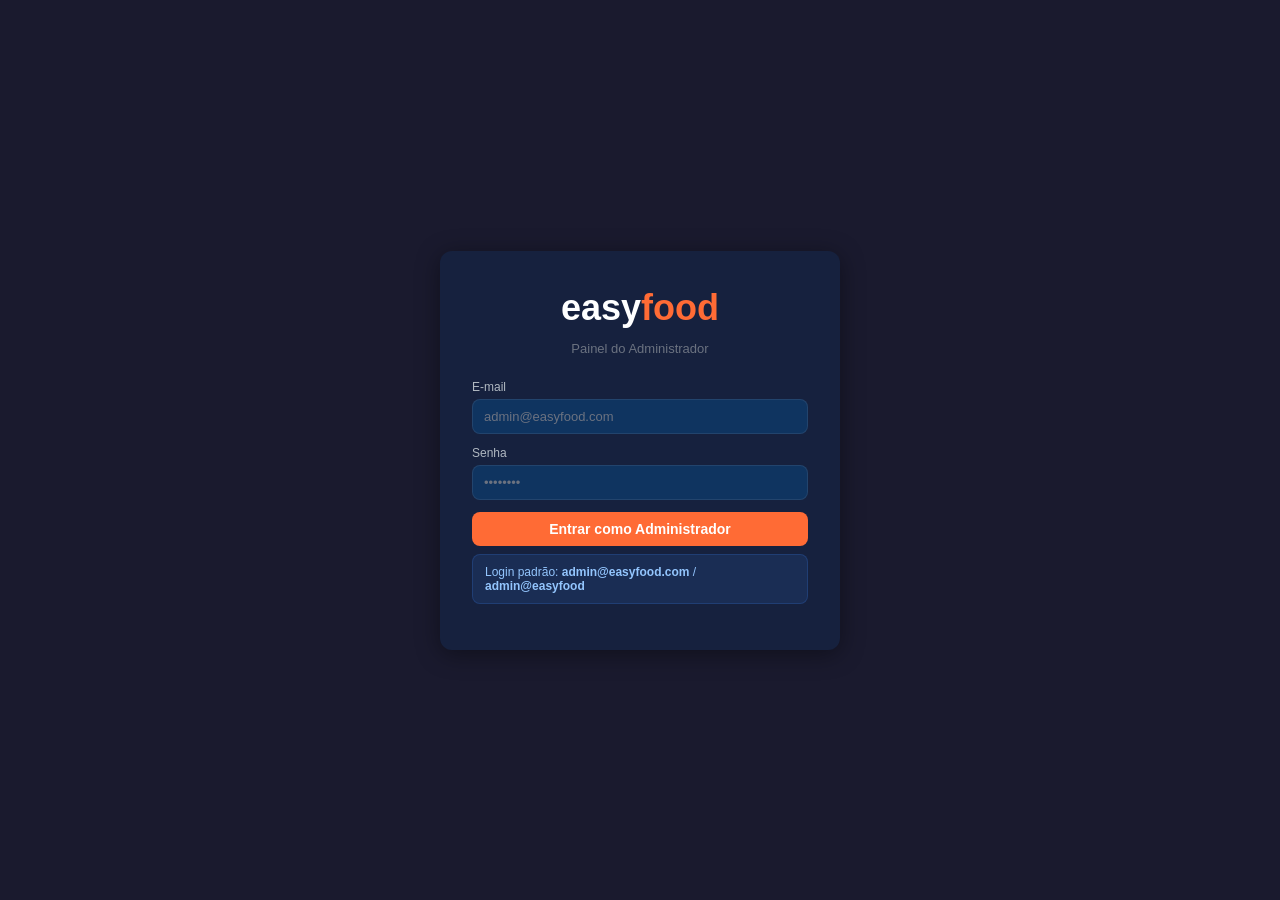
<file: templates/admin.html>
<!DOCTYPE html>
<html lang="pt-BR">
<head>
  <meta charset="UTF-8">
  <meta name="viewport" content="width=device-width, initial-scale=1.0">
  <title>EasyFood - Administrador</title>
  <link rel="stylesheet" href="/static/css/panel.css">
  <style>
    .flex-between { display:flex; justify-content:space-between; align-items:center; }
    .fw-bold      { font-weight:700; }
    .mb-4  { margin-bottom:4px; }
    .mb-6  { margin-bottom:6px; }
    .mb-8  { margin-bottom:8px; }
    .mb-10 { margin-bottom:10px; }
    .mb-12 { margin-bottom:12px; }
    .mt-6  { margin-top:6px; }
    .mt-8  { margin-top:8px; }
    .mt-12 { margin-top:12px; }
    .tag { display:inline-block; padding:2px 8px; border-radius:10px; font-size:11px; font-weight:600; }
    .tag-active   { background:rgba(34,197,94,.15);  color:var(--success); }
    .tag-inactive { background:rgba(239,68,68,.15);  color:var(--danger); }
    .tag-open     { background:rgba(34,197,94,.15);  color:var(--success); }
    .tag-closed   { background:rgba(107,114,128,.15);color:var(--text-muted); }
    .cnpj-badge   { font-size:11px; background:rgba(59,130,246,.15); color:var(--info); padding:2px 8px; border-radius:8px; }
    .action-bar   { display:flex; gap:6px; flex-wrap:wrap; margin-top:8px; }
    .section-title{ font-size:16px; font-weight:700; margin-bottom:12px; }
    .report-table { width:100%; border-collapse:collapse; }
    .report-table th, .report-table td { padding:10px 12px; border-bottom:1px solid rgba(255,255,255,.06); font-size:13px; }
    .report-table th { color:var(--text-muted); font-size:11px; text-transform:uppercase; }
    .spinner    { text-align:center; padding:32px; color:var(--text-muted); font-size:13px; }
    .empty-state{ text-align:center; padding:48px 20px; color:var(--text-muted); }
    .empty-icon { font-size:48px; margin-bottom:12px; }
    .modal-overlay { display:none; position:fixed; inset:0; background:rgba(0,0,0,.7);
      align-items:center; justify-content:center; z-index:1000; padding:20px; }
    .modal-overlay.open { display:flex; }
    .modal-box { background:var(--bg-card); border-radius:var(--radius); padding:24px;
      width:100%; max-width:560px; max-height:90vh; overflow-y:auto;
      box-shadow:var(--shadow); position:relative; }
    .modal-box-lg { max-width:720px; }
    .modal-close { position:absolute; top:14px; right:14px; background:none; border:none;
      color:var(--text-muted); font-size:20px; cursor:pointer; padding:4px 8px; }
    .modal-close:hover { color:var(--text-primary); }
    .modal-title { font-size:17px; font-weight:700; margin-bottom:16px; padding-right:28px; }
    #toast-container { position:fixed; top:16px; right:16px; z-index:9999; display:flex; flex-direction:column; gap:8px; }
    .toast { padding:12px 18px; border-radius:var(--radius-sm); font-size:13px; font-weight:600;
      box-shadow:var(--shadow); animation:slideIn .25s ease; max-width:320px; }
    .toast-success { background:var(--success); color:#fff; }
    .toast-error   { background:var(--danger);  color:#fff; }
    .toast-info    { background:var(--info);     color:#fff; }
    @keyframes slideIn { from{opacity:0;transform:translateX(20px);} to{opacity:1;transform:none;} }
    @media (max-width:680px) { .stats-grid { grid-template-columns:1fr 1fr; } }
    @media (max-width:480px) { .stats-grid { grid-template-columns:1fr; } }
  </style>
</head>
<body>
<div id="toast-container"></div>
<div id="app">

  <!-- ═══ LOGIN ════════════════════════════════════════════════ -->
  <div id="screen-login" class="screen active">
    <div class="login-wrapper">
      <div class="login-box">
        <div class="logo mb-12" style="text-align:center;font-size:36px;">easy<span>food</span></div>
        <p style="text-align:center;color:var(--text-muted);font-size:13px;margin-bottom:24px;">Painel do Administrador</p>
        <div class="input-group">
          <label>E-mail</label>
          <input id="login-email" type="email" placeholder="admin@easyfood.com" onkeydown="if(event.key==='Enter')doLogin()">
        </div>
        <div class="input-group">
          <label>Senha</label>
          <input id="login-password" type="password" placeholder="••••••••" onkeydown="if(event.key==='Enter')doLogin()">
        </div>
        <div id="login-error" class="alert alert-danger hidden"></div>
        <button class="btn btn-primary btn-block" onclick="doLogin()" id="login-btn">Entrar como Administrador</button>
        <div class="alert alert-info mt-8" style="font-size:12px;">
          Login padrão: <strong>admin@easyfood.com</strong> / <strong>admin@easyfood</strong>
        </div>
      </div>
    </div>
  </div>

  <!-- ═══ PAINEL ═══════════════════════════════════════════════ -->
  <div id="screen-panel" class="screen">
    <div class="panel-layout">

      <!-- ── Sidebar ────────────────────────────────────────── -->
      <aside class="sidebar" id="sidebar">
        <div class="sidebar-logo">
          easy<span>food</span>
          <div class="sidebar-subtitle">Painel Admin</div>
        </div>
        <div class="sidebar-user">
          <div class="sidebar-user-name" id="sidebar-admin-name">—</div>
          <div class="sidebar-user-role" style="color:var(--primary);font-size:11px;">Administrador</div>
        </div>
        <nav class="sidebar-nav">
          <div class="nav-item active" id="nav-dashboard"   onclick="switchTab('dashboard',this)">
            <span class="nav-icon">📊</span> Dashboard
          </div>
          <div class="nav-item" id="nav-courts"      onclick="switchTab('courts',this)">
            <span class="nav-icon">🏢</span> Praças
          </div>
          <div class="nav-item" id="nav-restaurants" onclick="switchTab('restaurants',this)">
            <span class="nav-icon">🍽️</span> Restaurantes
          </div>
          <div class="nav-item" id="nav-reports"     onclick="switchTab('reports',this)">
            <span class="nav-icon">📈</span> Relatórios
          </div>
          <div class="nav-item" id="nav-payments"    onclick="switchTab('payments',this)">
            <span class="nav-icon">💰</span> Pagamentos
          </div>
        </nav>
        <div class="sidebar-footer">
          <button class="btn btn-danger btn-sm btn-block" onclick="doLogout()">Sair</button>
        </div>
      </aside>
      <div class="sidebar-overlay" id="sidebar-overlay" onclick="closeSidebar()"></div>

      <!-- ── Conteúdo ───────────────────────────────────────── -->
      <div class="main-content">
        <div class="main-header">
          <button class="mobile-menu-btn btn btn-secondary btn-sm" onclick="openSidebar()" style="margin-right:8px;">☰</button>
          <h1 id="main-title">Dashboard</h1>
        </div>
        <div class="main-body">

          <!-- Dashboard -->
          <div id="tab-dashboard" class="tab-content active">
            <div id="dashboard-content"></div>
          </div>

          <!-- Praças -->
          <div id="tab-courts" class="tab-content">
            <div class="toolbar">
              <div class="spacer"></div>
              <button class="btn btn-primary btn-sm" onclick="openModal('create-court')">+ Nova Praça</button>
            </div>
            <div id="courts-content"></div>
          </div>

          <!-- Restaurantes -->
          <div id="tab-restaurants" class="tab-content">
            <div class="toolbar">
              <select id="filter-court" onchange="loadRestaurants()" style="max-width:260px;">
                <option value="">Todas as praças</option>
              </select>
              <div class="spacer"></div>
              <button class="btn btn-primary btn-sm" onclick="openCreateRestaurant()">+ Novo Restaurante</button>
            </div>
            <div id="restaurants-content"></div>
          </div>

          <!-- Relatórios -->
          <div id="tab-reports" class="tab-content">
            <div class="card" style="max-width:480px;">
              <p class="fw-bold mb-8">Período</p>
              <div class="form-grid">
                <div class="input-group" style="margin:0;"><label>De</label><input type="date" id="report-from"></div>
                <div class="input-group" style="margin:0;"><label>Até</label><input type="date" id="report-to"></div>
              </div>
              <button class="btn btn-primary mt-8 btn-block" onclick="loadReport()">Gerar Relatório Global</button>
            </div>
            <div id="report-content"></div>
          </div>

          <!-- Pagamentos -->
          <div id="tab-payments" class="tab-content">
            <div id="payments-content"></div>
          </div>

        </div>
      </div>
    </div>
  </div>

</div><!-- #app -->

<!-- ═══ MODAIS ════════════════════════════════════════════════ -->

<!-- Modal: Nova/Editar Praça -->
<div id="modal-create-court" class="modal-overlay">
  <div class="modal-box">
    <button class="modal-close" onclick="closeModal('create-court')">✕</button>
    <div class="modal-title" id="court-modal-title">🏢 Nova Praça de Alimentação</div>
    <input type="hidden" id="court-edit-id">
    <div class="input-group"><label>Nome da Praça *</label><input type="text" id="court-name" placeholder="Ex: Shopping Iguatemi - Praça Gourmet"></div>
    <div class="input-group"><label>Endereço *</label><input type="text" id="court-address" placeholder="Rua, número, bairro"></div>
    <div class="form-grid">
      <div class="input-group"><label>Cidade</label><input type="text" id="court-city" placeholder="Ex: São Paulo"></div>
      <div class="input-group"><label>Estado (UF)</label><input type="text" id="court-state" placeholder="Ex: SP" maxlength="2"></div>
    </div>
    <div class="form-grid">
      <div class="input-group"><label>CEP</label><input type="text" id="court-zip" placeholder="00000-000"></div>
      <div class="input-group"><label>Telefone</label><input type="text" id="court-phone" placeholder="(00) 0000-0000"></div>
    </div>
    <div class="input-group"><label>E-mail</label><input type="email" id="court-email" placeholder="contato@praca.com"></div>
    <div id="court-error" class="alert alert-danger hidden"></div>
    <button class="btn btn-primary btn-block" onclick="saveCourt()" id="btn-save-court">Salvar Praça</button>
  </div>
</div>

<!-- Modal: Novo/Editar Restaurante -->
<div id="modal-create-restaurant" class="modal-overlay">
  <div class="modal-box modal-box-lg">
    <button class="modal-close" onclick="closeModal('create-restaurant')">✕</button>
    <div class="modal-title" id="rest-modal-title">🍽️ Novo Restaurante</div>
    <input type="hidden" id="rest-edit-id">

    <p class="fw-bold mb-8" style="font-size:13px;color:var(--primary);">Dados do Negócio</p>
    <div class="form-grid">
      <div class="input-group col-span-2"><label>Nome do Restaurante *</label><input type="text" id="rest-name" placeholder="Ex: Sabor Brasileiro"></div>
      <div class="input-group"><label>CNPJ</label><input type="text" id="rest-cnpj" placeholder="00.000.000/0000-00" maxlength="18" oninput="formatCNPJ(this)"></div>
      <div class="input-group"><label>Razão Social</label><input type="text" id="rest-razao" placeholder="Nome jurídico"></div>
      <div class="input-group"><label>Praça de Alimentação *</label><select id="rest-court"></select></div>
      <div class="input-group"><label>Categoria</label>
        <select id="rest-category">
          <option value="">Selecione...</option>
          <option>Brasileiro</option><option>Pizzaria</option><option>Japonês</option>
          <option>Lanches</option><option>Árabe</option><option>Italiano</option>
          <option>Chinês</option><option>Mexicano</option><option>Vegetariano</option>
          <option>Frutos do Mar</option><option>Churrasco</option><option>Outros</option>
        </select>
      </div>
      <div class="input-group"><label>Telefone</label><input type="text" id="rest-phone" placeholder="(00) 00000-0000"></div>
      <div class="input-group"><label>Horário</label><input type="text" id="rest-hours" placeholder="Ex: Seg a Sex 10h–22h"></div>
      <div class="input-group col-span-2"><label>Descrição</label><textarea id="rest-description" rows="2" placeholder="Breve descrição..."></textarea></div>
    </div>

    <hr class="divider">
    <p class="fw-bold mb-8" style="font-size:13px;color:var(--primary);">Responsável</p>
    <div class="form-grid">
      <div class="input-group col-span-2"><label>Nome do Responsável</label><input type="text" id="rest-owner-name" placeholder="Nome completo"></div>
      <div class="input-group"><label>Telefone</label><input type="text" id="rest-owner-phone" placeholder="(00) 00000-0000"></div>
      <div class="input-group"><label>E-mail</label><input type="email" id="rest-owner-email" placeholder="responsavel@email.com"></div>
    </div>

    <div id="rest-admin-section">
      <hr class="divider">
      <p class="fw-bold mb-4" style="font-size:13px;color:var(--primary);">Acesso ao Sistema</p>
      <p class="text-muted mb-8" style="font-size:12px;">Cria login de administrador para o restaurante</p>
      <div class="form-grid">
        <div class="input-group col-span-2"><label>Nome do Admin</label><input type="text" id="rest-admin-name" placeholder="Ex: João Silva"></div>
        <div class="input-group"><label>E-mail do Admin</label><input type="email" id="rest-admin-email" placeholder="admin@restaurante.com"></div>
        <div class="input-group"><label>Senha do Admin</label><input type="password" id="rest-admin-pwd" placeholder="Mínimo 6 caracteres"></div>
      </div>
    </div>

    <hr class="divider">
    <p class="fw-bold mb-4" style="font-size:13px;color:var(--primary);">💳 Dados Bancários</p>
    <div class="form-grid">
      <div class="input-group"><label>Tipo de Chave PIX</label>
        <select id="rest-pix-type">
          <option value="">Selecione...</option>
          <option value="cpf">CPF</option><option value="cnpj">CNPJ</option>
          <option value="email">E-mail</option><option value="phone">Telefone</option>
          <option value="random">Chave Aleatória</option>
        </select>
      </div>
      <div class="input-group"><label>Chave PIX</label><input type="text" id="rest-pix-key" placeholder="Chave PIX"></div>
      <div class="input-group"><label>Banco</label><input type="text" id="rest-bank-name" placeholder="Ex: Nubank"></div>
      <div class="input-group"><label>Agência</label><input type="text" id="rest-bank-agency" placeholder="0001"></div>
      <div class="input-group"><label>Conta</label><input type="text" id="rest-bank-account" placeholder="12345-6"></div>
      <div class="input-group"><label>Tipo de Conta</label>
        <select id="rest-bank-type">
          <option value="">Selecione...</option>
          <option value="corrente">Conta Corrente</option>
          <option value="poupanca">Conta Poupança</option>
          <option value="pagamento">Conta de Pagamento</option>
        </select>
      </div>
      <div class="input-group"><label>Titular</label><input type="text" id="rest-bank-holder" placeholder="Nome completo do titular"></div>
      <div class="input-group"><label>CPF/CNPJ do Titular</label><input type="text" id="rest-bank-doc" placeholder="Documento do titular"></div>
    </div>

    <div id="rest-error" class="alert alert-danger hidden"></div>
    <button class="btn btn-primary btn-block mt-8" onclick="saveRestaurant()" id="btn-save-rest">Salvar Restaurante</button>
  </div>
</div>

<!-- Modal: Detalhes da Praça -->
<div id="modal-court-detail" class="modal-overlay">
  <div class="modal-box modal-box-lg">
    <button class="modal-close" onclick="closeModal('court-detail')">✕</button>
    <div class="modal-title" id="court-detail-title"></div>
    <div id="court-detail-content"></div>
  </div>
</div>

<!-- Modal: Detalhes do Restaurante -->
<div id="modal-rest-detail" class="modal-overlay">
  <div class="modal-box modal-box-lg">
    <button class="modal-close" onclick="closeModal('rest-detail')">✕</button>
    <div class="modal-title" id="rest-detail-title"></div>
    <div id="rest-detail-content"></div>
  </div>
</div>

<!-- Modal: Funcionários -->
<div id="modal-employees" class="modal-overlay">
  <div class="modal-box">
    <button class="modal-close" onclick="closeModal('employees')">✕</button>
    <div class="modal-title" id="employees-title">Funcionários</div>
    <div id="employees-content"></div>
    <hr class="divider">
    <p class="fw-bold mb-8" style="font-size:13px;">+ Novo Funcionário</p>
    <input type="hidden" id="emp-restaurant-id">
    <div class="form-grid">
      <div class="input-group col-span-2"><label>Nome</label><input type="text" id="emp-name" placeholder="Nome completo"></div>
      <div class="input-group"><label>E-mail *</label><input type="email" id="emp-email" placeholder="funcionario@restaurante.com"></div>
      <div class="input-group"><label>Senha *</label><input type="password" id="emp-password" placeholder="Mínimo 6 caracteres"></div>
    </div>
    <div class="input-group"><label>Cargo</label>
      <select id="emp-role">
        <option value="admin">Administrador</option>
        <option value="attendant">Atendente</option>
      </select>
    </div>
    <div id="emp-error" class="alert alert-danger hidden"></div>
    <button class="btn btn-primary btn-block" onclick="saveEmployee()">Adicionar Funcionário</button>
  </div>
</div>

<script src="/static/js/core.js"></script>
<script>
// =============================================================
//  EASYFOOD - Painel do Administrador (Desktop)
// =============================================================

let adminToken = localStorage.getItem("ef_admin") || "";
let adminData  = null;
let allCourts  = [];
let currentTab = "dashboard";

const TAB_TITLES = { dashboard:"Dashboard", courts:"Praças de Alimentação",
  restaurants:"Restaurantes", reports:"Relatórios Globais", payments:"Pagamentos & Config" };

// ── Sidebar mobile ───────────────────────────────────────────
function openSidebar()  { document.getElementById("sidebar").classList.add("open"); document.getElementById("sidebar-overlay").classList.add("open"); }
function closeSidebar() { document.getElementById("sidebar").classList.remove("open"); document.getElementById("sidebar-overlay").classList.remove("open"); }

// ── HTTP Admin ────────────────────────────────────────────────
const adm = {
  async req(method, path, data = null) {
    const headers = { "Content-Type": "application/json" };
    if (adminToken) headers["Authorization"] = `Bearer ${adminToken}`;
    try {
      const res  = await fetch(path, { method, headers, body: data ? JSON.stringify(data) : undefined });
      const body = await res.json();
      return { status: res.status, body };
    } catch(e) { return { status: 0, body: { error: e.message } }; }
  },
  login:      (email, pwd)  => adm.req("POST", "/api/v1/admin/auth/login",             { email, password: pwd }),
  dashboard:  ()            => adm.req("GET",  "/api/v1/admin/dashboard"),
  getCourts:  ()            => adm.req("GET",  "/api/v1/admin/courts"),
  getCourt:   (id)          => adm.req("GET",  `/api/v1/admin/courts/${id}`),
  createCourt:(data)        => adm.req("POST", "/api/v1/admin/courts",                  data),
  updateCourt:(id,data)     => adm.req("PUT",  `/api/v1/admin/courts/${id}`,            data),
  getRests:   (cid)         => adm.req("GET",  `/api/v1/admin/restaurants${cid?"?court_id="+cid:""}`),
  getRest:    (id)          => adm.req("GET",  `/api/v1/admin/restaurants/${id}`),
  createRest: (data)        => adm.req("POST", "/api/v1/admin/restaurants",             data),
  updateRest: (id,data)     => adm.req("PUT",  `/api/v1/admin/restaurants/${id}`,       data),
  getEmps:    (rid)         => adm.req("GET",  `/api/v1/admin/restaurants/${rid}/employees`),
  createEmp:  (rid,data)    => adm.req("POST", `/api/v1/admin/restaurants/${rid}/employees`, data),
  deleteEmp:  (eid)         => adm.req("DELETE",`/api/v1/admin/employees/${eid}`),
  report:     (f,t)         => adm.req("GET",  `/api/v1/admin/reports/global?date_from=${f}&date_to=${t}`),
  getPlatformConfig:  ()    => adm.req("GET",  "/api/v1/admin/platform-config"),
  savePlatformConfig: (d)   => adm.req("POST", "/api/v1/admin/platform-config",         d),
  getSplitsReport: (f,t)    => adm.req("GET",  `/api/v1/admin/reports/splits?date_from=${f}&date_to=${t}`),
};

// ── Login ─────────────────────────────────────────────────────
async function doLogin() {
  const email = document.getElementById("login-email").value.trim();
  const pwd   = document.getElementById("login-password").value;
  const errEl = document.getElementById("login-error");
  const btn   = document.getElementById("login-btn");
  errEl.classList.add("hidden");
  btn.disabled = true; btn.textContent = "Entrando...";
  const { status, body } = await adm.login(email, pwd);
  btn.disabled = false; btn.textContent = "Entrar como Administrador";
  if (status === 200) {
    adminToken = body.access_token;
    adminData  = body.admin;
    localStorage.setItem("ef_admin", adminToken);
    showPanel();
  } else {
    errEl.textContent = body.error || "Credenciais inválidas";
    errEl.classList.remove("hidden");
  }
}

function doLogout() {
  adminToken = ""; adminData = null; localStorage.removeItem("ef_admin");
  document.getElementById("screen-panel").classList.remove("active");
  document.getElementById("screen-login").classList.add("active");
  document.getElementById("login-password").value = "";
}

function showPanel() {
  document.getElementById("screen-login").classList.remove("active");
  document.getElementById("screen-panel").classList.add("active");
  document.getElementById("sidebar-admin-name").textContent = adminData?.name || "Admin";
  switchTab("dashboard", document.getElementById("nav-dashboard"));
}

// ── Tabs ──────────────────────────────────────────────────────
function switchTab(name, navEl) {
  currentTab = name;
  closeSidebar();
  document.querySelectorAll(".nav-item").forEach(n => n.classList.remove("active"));
  if (navEl) navEl.classList.add("active");
  document.querySelectorAll(".tab-content").forEach(t => t.classList.remove("active"));
  document.getElementById(`tab-${name}`).classList.add("active");
  document.getElementById("main-title").textContent = TAB_TITLES[name] || name;
  if (name === "dashboard")   loadDashboard();
  if (name === "courts")      loadCourts();
  if (name === "restaurants") { loadCourtsFilter(); loadRestaurants(); }
  if (name === "reports")     initReport();
  if (name === "payments")    _tab_payments();
}

// ── Dashboard ─────────────────────────────────────────────────
async function loadDashboard() {
  const el = document.getElementById("dashboard-content");
  el.innerHTML = spinner();
  const { status, body } = await adm.dashboard();
  if (status !== 200) { el.innerHTML = `<div class="alert alert-danger">Erro ao carregar</div>`; return; }
  el.innerHTML = `
    <div class="stats-grid">
      <div class="stat-card"><div class="stat-value">${body.total_courts}</div><div class="stat-label">Praças ativas</div></div>
      <div class="stat-card"><div class="stat-value">${body.total_restaurants}</div><div class="stat-label">Restaurantes</div></div>
      <div class="stat-card"><div class="stat-value">${body.total_orders}</div><div class="stat-label">Pedidos totais</div></div>
      <div class="stat-card"><div class="stat-value">${body.total_customers}</div><div class="stat-label">Clientes</div></div>
      <div class="stat-card"><div class="stat-value" style="font-size:20px;">${fmt.currency(body.revenue_today)}</div><div class="stat-label">Receita hoje</div></div>
      <div class="stat-card"><div class="stat-value" style="font-size:20px;">${fmt.currency(body.revenue_total)}</div><div class="stat-label">Receita total</div></div>
    </div>
    ${body.top_restaurants?.length ? `
    <div class="card mt-12">
      <p class="section-title">🏆 Top Restaurantes</p>
      <div class="table-wrap">
        <table class="report-table">
          <thead><tr><th>Restaurante</th><th>Pedidos</th><th>Receita</th></tr></thead>
          <tbody>${body.top_restaurants.map(r => `<tr>
            <td class="fw-bold">${escHtml(r.name)}</td>
            <td>${r.orders}</td>
            <td class="text-primary">${fmt.currency(r.revenue)}</td>
          </tr>`).join("")}</tbody>
        </table>
      </div>
    </div>` : ""}
    <div style="display:flex;gap:12px;margin-top:16px;flex-wrap:wrap;">
      <button class="btn btn-secondary" onclick="switchTab('courts',document.getElementById('nav-courts'))">🏢 Gerenciar Praças</button>
      <button class="btn btn-secondary" onclick="switchTab('restaurants',document.getElementById('nav-restaurants'))">🍽️ Gerenciar Restaurantes</button>
    </div>`;
}

// ── Praças ────────────────────────────────────────────────────
async function loadCourts() {
  const el = document.getElementById("courts-content");
  el.innerHTML = spinner();
  const { status, body } = await adm.getCourts();
  if (status !== 200) { el.innerHTML = `<div class="alert alert-danger">Erro ao carregar</div>`; return; }
  allCourts = body;
  if (!body.length) { el.innerHTML = `<div class="empty-state"><div class="empty-icon">🏢</div><p>Nenhuma praça cadastrada</p></div>`; return; }
  el.innerHTML = `<div class="data-grid">${body.map(c => `
    <div class="card">
      <div class="flex-between mb-6">
        <div>
          <div class="fw-bold" style="font-size:15px;">${escHtml(c.name)}</div>
          <div class="text-muted" style="font-size:12px;">${escHtml(c.city||"")}${c.state?" - "+c.state:""}</div>
        </div>
        <span class="tag ${c.is_active?"tag-active":"tag-inactive"}">${c.is_active?"Ativa":"Inativa"}</span>
      </div>
      <div class="text-muted mb-4" style="font-size:13px;">📍 ${escHtml(c.address)}</div>
      ${c.phone?`<div class="text-muted mb-4" style="font-size:12px;">📞 ${escHtml(c.phone)}</div>`:""}
      <div class="text-secondary mb-8" style="font-size:12px;">🍽️ ${c.restaurant_count||0} restaurante(s)</div>
      <div class="action-bar">
        <button class="btn btn-info btn-sm"      onclick="viewCourt(${c.id})">👁 Ver</button>
        <button class="btn btn-secondary btn-sm" onclick="editCourt(${c.id})">✏️ Editar</button>
        <button class="btn btn-danger btn-sm"    onclick="disableCourt(${c.id},'${escHtml(c.name)}')">${c.is_active?"🚫 Desativar":"✅ Ativar"}</button>
      </div>
    </div>`).join("")}</div>`;
}

async function viewCourt(id) {
  const { status, body } = await adm.getCourt(id);
  if (status !== 200) return;
  document.getElementById("court-detail-title").textContent = body.name;
  document.getElementById("court-detail-content").innerHTML = `
    <div class="mb-12">
      ${body.address?`<p class="text-muted" style="font-size:13px;">📍 ${escHtml(body.address)}, ${escHtml(body.city||"")} ${escHtml(body.state||"")}</p>`:""}
      ${body.phone  ?`<p class="text-muted mt-4" style="font-size:13px;">📞 ${escHtml(body.phone)}</p>`:""}
      ${body.email  ?`<p class="text-muted mt-4" style="font-size:13px;">✉️ ${escHtml(body.email)}</p>`:""}
      <p class="text-muted mt-6" style="font-size:11px;">Token: <code>${body.qr_code_token}</code></p>
    </div>
    <p class="fw-bold mb-8">🍽️ Restaurantes (${(body.restaurants||[]).length})</p>
    <div class="data-grid">${(body.restaurants||[]).map(r => `
      <div class="card" style="padding:12px;">
        <div class="flex-between">
          <div><div class="fw-bold" style="font-size:14px;">${escHtml(r.name)}</div>
          <div class="text-muted" style="font-size:12px;">${escHtml(r.category||"")}${r.cnpj?" • "+escHtml(r.cnpj):""}</div></div>
          <span class="tag ${r.is_open?"tag-open":"tag-closed"}">${r.is_open?"Aberto":"Fechado"}</span>
        </div>
      </div>`).join("") || `<p class="text-muted text-center" style="font-size:13px;">Nenhum restaurante</p>`}</div>`;
  openModal("court-detail");
}

function openCreateCourt() {
  document.getElementById("court-modal-title").textContent = "🏢 Nova Praça de Alimentação";
  document.getElementById("court-edit-id").value = "";
  ["court-name","court-address","court-city","court-state","court-zip","court-phone","court-email"].forEach(id => document.getElementById(id).value = "");
  document.getElementById("court-error").classList.add("hidden");
  document.getElementById("btn-save-court").textContent = "Salvar Praça";
  openModal("create-court");
}

async function editCourt(id) {
  const { status, body } = await adm.getCourt(id);
  if (status !== 200) return;
  document.getElementById("court-modal-title").textContent = "✏️ Editar Praça";
  document.getElementById("court-edit-id").value  = id;
  document.getElementById("court-name").value     = body.name||"";
  document.getElementById("court-address").value  = body.address||"";
  document.getElementById("court-city").value     = body.city||"";
  document.getElementById("court-state").value    = body.state||"";
  document.getElementById("court-zip").value      = body.zip_code||"";
  document.getElementById("court-phone").value    = body.phone||"";
  document.getElementById("court-email").value    = body.email||"";
  document.getElementById("court-error").classList.add("hidden");
  document.getElementById("btn-save-court").textContent = "Salvar Alterações";
  openModal("create-court");
}

async function saveCourt() {
  const id    = document.getElementById("court-edit-id").value;
  const name  = document.getElementById("court-name").value.trim();
  const addr  = document.getElementById("court-address").value.trim();
  const errEl = document.getElementById("court-error");
  errEl.classList.add("hidden");
  if (!name||!addr) { errEl.textContent="Nome e endereço são obrigatórios"; errEl.classList.remove("hidden"); return; }
  const data = { name, address:addr,
    city: document.getElementById("court-city").value.trim(),
    state: document.getElementById("court-state").value.trim().toUpperCase(),
    zip_code: document.getElementById("court-zip").value.trim(),
    phone: document.getElementById("court-phone").value.trim(),
    email: document.getElementById("court-email").value.trim(),
  };
  const btn = document.getElementById("btn-save-court");
  btn.disabled = true; btn.textContent = "Salvando...";
  const { status, body } = id ? await adm.updateCourt(id, data) : await adm.createCourt(data);
  btn.disabled = false; btn.textContent = id ? "Salvar Alterações" : "Salvar Praça";
  if (status===200||status===201) { closeModal("create-court"); toast(id?"Praça atualizada!":"Praça criada! 🎉","success"); loadCourts(); loadCourtsFilter(); }
  else { errEl.textContent = body.error||"Erro ao salvar"; errEl.classList.remove("hidden"); }
}

async function disableCourt(id, name) {
  const { status, body } = await adm.getCourt(id);
  if (status !== 200) return;
  if (!confirm(`Deseja ${body.is_active?"desativar":"ativar"} a praça "${name}"?`)) return;
  await adm.updateCourt(id, { is_active: !body.is_active });
  toast(`Praça ${body.is_active?"desativada":"ativada"}`, "success");
  loadCourts();
}

// ── Restaurantes ──────────────────────────────────────────────
async function loadCourtsFilter() {
  const sel = document.getElementById("filter-court");
  const { status, body } = await adm.getCourts();
  if (status !== 200) return;
  allCourts = body;
  sel.innerHTML = `<option value="">Todas as praças</option>` +
    body.map(c => `<option value="${c.id}">${escHtml(c.name)}</option>`).join("");
}

async function loadRestaurants() {
  const el  = document.getElementById("restaurants-content");
  const cid = document.getElementById("filter-court").value;
  el.innerHTML = spinner();
  const { status, body } = await adm.getRests(cid);
  if (status !== 200) { el.innerHTML = `<div class="alert alert-danger">Erro ao carregar</div>`; return; }
  if (!body.length) { el.innerHTML = `<div class="empty-state"><div class="empty-icon">🍽️</div><p>Nenhum restaurante cadastrado</p></div>`; return; }
  el.innerHTML = `<div class="data-grid">${body.map(r => `
    <div class="card">
      <div class="flex-between mb-6">
        <div style="flex:1;min-width:0;">
          <div class="fw-bold" style="font-size:15px;white-space:nowrap;overflow:hidden;text-overflow:ellipsis;">${escHtml(r.name)}</div>
          <div class="text-muted" style="font-size:12px;">${escHtml(r.category||"")}</div>
        </div>
        <div style="display:flex;gap:4px;flex-shrink:0;align-items:flex-start;flex-wrap:wrap;justify-content:flex-end;">
          <span class="tag ${r.is_open?"tag-open":"tag-closed"}">${r.is_open?"Aberto":"Fechado"}</span>
          <span class="tag ${r.is_active?"tag-active":"tag-inactive"}">${r.is_active?"Ativo":"Inativo"}</span>
        </div>
      </div>
      ${r.cnpj?`<div class="mb-4"><span class="cnpj-badge">CNPJ: ${escHtml(r.cnpj)}</span></div>`:""}
      ${r.owner_name?`<div class="text-muted mb-4" style="font-size:12px;">👤 ${escHtml(r.owner_name)}</div>`:""}
      ${r.phone?`<div class="text-muted mb-6" style="font-size:12px;">📞 ${escHtml(r.phone)}</div>`:""}
      <div class="action-bar">
        <button class="btn btn-info btn-sm"      onclick="viewRestaurant(${r.id})">👁 Ver</button>
        <button class="btn btn-secondary btn-sm" onclick="editRestaurant(${r.id})">✏️ Editar</button>
        <button class="btn btn-primary btn-sm"   onclick="manageEmployees(${r.id},'${escHtml(r.name)}')">👥 Equipe</button>
        <button class="btn btn-danger btn-sm"    onclick="toggleRestaurant(${r.id},${r.is_active},'${escHtml(r.name)}')">${r.is_active?"🚫 Desativar":"✅ Ativar"}</button>
      </div>
    </div>`).join("")}</div>`;
}

async function viewRestaurant(id) {
  const { status, body } = await adm.getRest(id);
  if (status !== 200) return;
  document.getElementById("rest-detail-title").textContent = body.name;
  document.getElementById("rest-detail-content").innerHTML = `
    <div class="mb-12">
      ${body.cnpj?`<div class="mb-6"><span class="cnpj-badge">CNPJ: ${escHtml(body.cnpj)}</span></div>`:""}
      ${body.razao_social?`<p class="text-muted" style="font-size:13px;">🏢 ${escHtml(body.razao_social)}</p>`:""}
      ${body.category?`<p class="text-muted" style="font-size:13px;">🍽️ ${escHtml(body.category)}</p>`:""}
      ${body.phone?`<p class="text-muted" style="font-size:13px;">📞 ${escHtml(body.phone)}</p>`:""}
      ${body.opening_hours?`<p class="text-muted" style="font-size:13px;">🕐 ${escHtml(body.opening_hours)}</p>`:""}
      ${body.description?`<p class="text-muted mt-6" style="font-size:13px;">${escHtml(body.description)}</p>`:""}
    </div>
    ${body.owner_name||body.owner_phone||body.owner_email?`
    <p class="fw-bold mb-6" style="font-size:13px;">Responsável</p>
    <div class="card mb-10" style="padding:10px;">
      ${body.owner_name?`<p style="font-size:13px;">👤 ${escHtml(body.owner_name)}</p>`:""}
      ${body.owner_phone?`<p style="font-size:13px;margin-top:4px;">📞 ${escHtml(body.owner_phone)}</p>`:""}
      ${body.owner_email?`<p style="font-size:13px;margin-top:4px;">✉️ ${escHtml(body.owner_email)}</p>`:""}
    </div>`:""}
    <p class="fw-bold mb-6" style="font-size:13px;">👥 Funcionários (${(body.employees||[]).length})</p>
    ${(body.employees||[]).map(e => `
      <div class="card mb-4" style="padding:10px;">
        <div class="flex-between">
          <div><div class="fw-bold" style="font-size:13px;">${escHtml(e.name)}</div>
          <div class="text-muted" style="font-size:11px;">${escHtml(e.email)}</div></div>
          <span class="tag ${e.role==="admin"?"tag-active":"tag-inactive"}">${e.role==="admin"?"Admin":"Atendente"}</span>
        </div>
      </div>`).join("") || `<p class="text-muted text-center">Nenhum funcionário</p>`}`;
  openModal("rest-detail");
}

async function openCreateRestaurant() {
  document.getElementById("rest-modal-title").textContent = "🍽️ Novo Restaurante";
  document.getElementById("rest-edit-id").value = "";
  document.getElementById("rest-admin-section").style.display = "block";
  ["rest-name","rest-cnpj","rest-razao","rest-phone","rest-hours","rest-description",
   "rest-owner-name","rest-owner-phone","rest-owner-email",
   "rest-admin-name","rest-admin-email","rest-admin-pwd",
   "rest-pix-key","rest-bank-name","rest-bank-agency","rest-bank-account","rest-bank-holder","rest-bank-doc"
  ].forEach(id => document.getElementById(id).value = "");
  document.getElementById("rest-category").value = "";
  document.getElementById("rest-pix-type").value = "";
  document.getElementById("rest-bank-type").value = "";
  const sel = document.getElementById("rest-court");
  sel.innerHTML = `<option value="">Selecione a praça...</option>` +
    allCourts.filter(c => c.is_active).map(c => `<option value="${c.id}">${escHtml(c.name)}</option>`).join("");
  document.getElementById("rest-error").classList.add("hidden");
  document.getElementById("btn-save-rest").textContent = "Salvar Restaurante";
  openModal("create-restaurant");
}

async function editRestaurant(id) {
  const { status, body } = await adm.getRest(id);
  if (status !== 200) return;
  document.getElementById("rest-modal-title").textContent = "✏️ Editar Restaurante";
  document.getElementById("rest-edit-id").value = id;
  document.getElementById("rest-admin-section").style.display = "none";
  document.getElementById("rest-name").value        = body.name||"";
  document.getElementById("rest-cnpj").value        = body.cnpj||"";
  document.getElementById("rest-razao").value       = body.razao_social||"";
  document.getElementById("rest-category").value    = body.category||"";
  document.getElementById("rest-phone").value       = body.phone||"";
  document.getElementById("rest-hours").value       = body.opening_hours||"";
  document.getElementById("rest-description").value = body.description||"";
  document.getElementById("rest-owner-name").value  = body.owner_name||"";
  document.getElementById("rest-owner-phone").value = body.owner_phone||"";
  document.getElementById("rest-owner-email").value = body.owner_email||"";
  const sel = document.getElementById("rest-court");
  sel.innerHTML = allCourts.map(c => `<option value="${c.id}" ${c.id===body.food_court_id?"selected":""}>${escHtml(c.name)}</option>`).join("");
  document.getElementById("rest-error").classList.add("hidden");
  document.getElementById("btn-save-rest").textContent = "Salvar Alterações";
  openModal("create-restaurant");
}

async function saveRestaurant() {
  const id      = document.getElementById("rest-edit-id").value;
  const name    = document.getElementById("rest-name").value.trim();
  const courtId = document.getElementById("rest-court").value;
  const errEl   = document.getElementById("rest-error");
  errEl.classList.add("hidden");
  if (!name)    { errEl.textContent="Nome é obrigatório";  errEl.classList.remove("hidden"); return; }
  if (!courtId) { errEl.textContent="Selecione uma praça"; errEl.classList.remove("hidden"); return; }
  const data = { name, food_court_id:parseInt(courtId),
    cnpj:document.getElementById("rest-cnpj").value.trim(),
    razao_social:document.getElementById("rest-razao").value.trim(),
    category:document.getElementById("rest-category").value,
    phone:document.getElementById("rest-phone").value.trim(),
    opening_hours:document.getElementById("rest-hours").value.trim(),
    description:document.getElementById("rest-description").value.trim(),
    owner_name:document.getElementById("rest-owner-name").value.trim(),
    owner_phone:document.getElementById("rest-owner-phone").value.trim(),
    owner_email:document.getElementById("rest-owner-email").value.trim(),
  };
  if (!id) {
    data.admin_email    = document.getElementById("rest-admin-email").value.trim();
    data.admin_password = document.getElementById("rest-admin-pwd").value;
    data.admin_name     = document.getElementById("rest-admin-name").value.trim();
    data.pix_key_type   = document.getElementById("rest-pix-type").value||null;
    data.pix_key        = document.getElementById("rest-pix-key").value.trim()||null;
    data.bank_name      = document.getElementById("rest-bank-name").value.trim()||null;
    data.bank_agency    = document.getElementById("rest-bank-agency").value.trim()||null;
    data.bank_account   = document.getElementById("rest-bank-account").value.trim()||null;
    data.bank_account_type = document.getElementById("rest-bank-type").value||null;
    data.bank_holder_name  = document.getElementById("rest-bank-holder").value.trim()||null;
    data.bank_holder_document = document.getElementById("rest-bank-doc").value.trim()||null;
  }
  const btn = document.getElementById("btn-save-rest");
  btn.disabled = true; btn.textContent = "Salvando...";
  const { status, body } = id ? await adm.updateRest(id, data) : await adm.createRest(data);
  btn.disabled = false; btn.textContent = id ? "Salvar Alterações" : "Salvar Restaurante";
  if (status===200||status===201) { closeModal("create-restaurant"); toast(id?"Restaurante atualizado!":"Restaurante cadastrado! 🎉","success"); loadRestaurants(); }
  else { errEl.textContent = body.error||"Erro ao salvar"; errEl.classList.remove("hidden"); }
}

async function toggleRestaurant(id, isActive, name) {
  if (!confirm(`Deseja ${isActive?"desativar":"ativar"} "${name}"?`)) return;
  const { status } = await adm.updateRest(id, { is_active: !isActive });
  if (status === 200) { toast(`Restaurante ${isActive?"desativado":"ativado"}`, "success"); loadRestaurants(); }
}

// ── Funcionários ──────────────────────────────────────────────
async function manageEmployees(restaurantId, restaurantName) {
  document.getElementById("employees-title").textContent = `👥 Equipe — ${restaurantName}`;
  document.getElementById("emp-restaurant-id").value = restaurantId;
  ["emp-name","emp-email","emp-password"].forEach(id => document.getElementById(id).value = "");
  document.getElementById("emp-error").classList.add("hidden");
  await refreshEmployees(restaurantId);
  openModal("employees");
}

async function refreshEmployees(restaurantId) {
  const rid = restaurantId || document.getElementById("emp-restaurant-id").value;
  const { status, body } = await adm.getEmps(rid);
  const el = document.getElementById("employees-content");
  if (status !== 200 || !body.length) { el.innerHTML = `<p class="text-muted text-center" style="font-size:13px;">Nenhum funcionário cadastrado</p>`; return; }
  el.innerHTML = body.map(e => `
    <div class="card mb-6" style="padding:10px;">
      <div class="flex-between">
        <div>
          <div class="fw-bold" style="font-size:13px;">${escHtml(e.name)}</div>
          <div class="text-muted" style="font-size:11px;">${escHtml(e.email)}</div>
        </div>
        <div style="display:flex;align-items:center;gap:8px;">
          <span class="tag ${e.role==="admin"?"tag-active":"tag-inactive"}">${e.role==="admin"?"Admin":"Atendente"}</span>
          <button class="btn btn-danger btn-xs" onclick="removeEmployee(${e.id})">🗑</button>
        </div>
      </div>
    </div>`).join("");
}

async function saveEmployee() {
  const rid   = document.getElementById("emp-restaurant-id").value;
  const email = document.getElementById("emp-email").value.trim();
  const pwd   = document.getElementById("emp-password").value;
  const errEl = document.getElementById("emp-error");
  errEl.classList.add("hidden");
  if (!email||!pwd) { errEl.textContent="E-mail e senha são obrigatórios"; errEl.classList.remove("hidden"); return; }
  const data = { name:document.getElementById("emp-name").value.trim(), email, password:pwd, role:document.getElementById("emp-role").value };
  const { status, body } = await adm.createEmp(rid, data);
  if (status === 201) { toast("Funcionário cadastrado!","success"); ["emp-name","emp-email","emp-password"].forEach(id => document.getElementById(id).value = ""); refreshEmployees(rid); }
  else { errEl.textContent = body.error||"Erro ao cadastrar"; errEl.classList.remove("hidden"); }
}

async function removeEmployee(id) {
  if (!confirm("Desativar este funcionário?")) return;
  const { status } = await adm.deleteEmp(id);
  if (status === 200) { toast("Funcionário desativado","success"); refreshEmployees(); }
}

// ── Relatórios ────────────────────────────────────────────────
function initReport() {
  if (!document.getElementById("report-from").value) {
    const today = new Date().toISOString().split("T")[0];
    const month = new Date(Date.now()-30*86400000).toISOString().split("T")[0];
    document.getElementById("report-from").value = month;
    document.getElementById("report-to").value   = today;
  }
}

async function loadReport() {
  const from = document.getElementById("report-from").value;
  const to   = document.getElementById("report-to").value;
  const el   = document.getElementById("report-content");
  el.innerHTML = spinner();
  const { status, body } = await adm.report(from, to);
  if (status !== 200) { el.innerHTML = `<div class="alert alert-danger">Erro ao gerar relatório</div>`; return; }
  el.innerHTML = `
    <div class="stats-grid" style="grid-template-columns:repeat(2,1fr);max-width:400px;margin-bottom:16px;">
      <div class="stat-card"><div class="stat-value">${body.total_orders}</div><div class="stat-label">Pedidos</div></div>
      <div class="stat-card"><div class="stat-value" style="font-size:20px;">${fmt.currency(body.total_revenue)}</div><div class="stat-label">Receita total</div></div>
    </div>
    ${body.by_court?.length?`<div class="card mb-12"><p class="section-title">Por Praça</p><div class="table-wrap"><table class="report-table">
      <thead><tr><th>Praça</th><th>Pedidos</th><th>Receita</th></tr></thead>
      <tbody>${body.by_court.map(r=>`<tr><td class="fw-bold">${escHtml(r.name)}</td><td>${r.orders}</td><td class="text-primary">${fmt.currency(r.revenue)}</td></tr>`).join("")}</tbody>
    </table></div></div>`:""}
    ${body.by_restaurant?.length?`<div class="card"><p class="section-title">Por Restaurante</p><div class="table-wrap"><table class="report-table">
      <thead><tr><th>Restaurante</th><th>Praça</th><th>Pedidos</th><th>Receita</th></tr></thead>
      <tbody>${body.by_restaurant.map(r=>`<tr><td class="fw-bold">${escHtml(r.name)}</td><td class="text-muted">${escHtml(r.court)}</td><td>${r.orders}</td><td class="text-primary">${fmt.currency(r.revenue)}</td></tr>`).join("")}</tbody>
    </table></div></div>`:""}`;
}

// ── Pagamentos ────────────────────────────────────────────────
function _tab_payments() {
  const el = document.getElementById("payments-content");
  el.innerHTML = spinner();
  adm.getPlatformConfig().then(({ status, body }) => {
    const c = status === 200 ? body : {};
    el.innerHTML = `
      <div style="max-width:720px;">
        <div class="card mb-16">
          <p class="section-title">⚙️ Configurações da Plataforma</p>
          <div class="form-grid">
            <div class="input-group col-span-2"><label>Taxa da plataforma (%)</label>
              <input type="number" id="cfg-fee" min="0" max="50" step="0.5" value="${c.platform_fee_percent||10}">
              <p class="text-muted mt-6" style="font-size:12px;">Ex: 10 = 10% para a plataforma, 90% para o restaurante</p>
            </div>
            <div class="input-group"><label>Tipo de Chave PIX</label>
              <select id="cfg-pix-type">
                <option value="">Selecione...</option>
                <option value="cpf" ${c.pix_key_type==="cpf"?"selected":""}>CPF</option>
                <option value="cnpj" ${c.pix_key_type==="cnpj"?"selected":""}>CNPJ</option>
                <option value="email" ${c.pix_key_type==="email"?"selected":""}>E-mail</option>
                <option value="phone" ${c.pix_key_type==="phone"?"selected":""}>Telefone</option>
                <option value="random" ${c.pix_key_type==="random"?"selected":""}>Aleatória</option>
              </select>
            </div>
            <div class="input-group"><label>Chave PIX</label><input type="text" id="cfg-pix-key" value="${escHtml(c.pix_key||'')}"></div>
            <div class="input-group"><label>Banco</label><input type="text" id="cfg-bank-name" value="${escHtml(c.bank_name||'')}"></div>
            <div class="input-group"><label>Agência</label><input type="text" id="cfg-bank-agency" value="${escHtml(c.bank_agency||'')}"></div>
            <div class="input-group"><label>Conta</label><input type="text" id="cfg-bank-account" value="${escHtml(c.bank_account||'')}"></div>
            <div class="input-group"><label>Tipo</label>
              <select id="cfg-bank-type">
                <option value="checking" ${c.bank_account_type==="checking"?"selected":""}>Corrente</option>
                <option value="savings"  ${c.bank_account_type==="savings"?"selected":""}>Poupança</option>
              </select>
            </div>
            <div class="input-group"><label>Titular</label><input type="text" id="cfg-holder-name" value="${escHtml(c.bank_holder_name||'')}"></div>
            <div class="input-group"><label>CPF/CNPJ do Titular</label><input type="text" id="cfg-holder-doc" value="${escHtml(c.bank_holder_document||'')}"></div>
          </div>
          <div id="cfg-error" class="alert alert-danger hidden"></div>
          <button class="btn btn-primary" onclick="savePlatformConfig()">💾 Salvar Configurações</button>
        </div>

        <div class="card">
          <p class="section-title">📊 Relatório de Repasses</p>
          <div class="form-grid" style="max-width:400px;">
            <div class="input-group" style="margin:0;"><label>De</label><input type="date" id="split-from"></div>
            <div class="input-group" style="margin:0;"><label>Até</label><input type="date" id="split-to"></div>
          </div>
          <button class="btn btn-secondary mt-8" onclick="loadSplitsReport()">Gerar Relatório</button>
          <div id="splits-report" class="mt-12"></div>
        </div>
      </div>`;
    const today = new Date().toISOString().split("T")[0];
    const month = new Date(Date.now()-30*86400000).toISOString().split("T")[0];
    document.getElementById("split-from").value = month;
    document.getElementById("split-to").value   = today;
  });
}

async function savePlatformConfig() {
  const errEl = document.getElementById("cfg-error");
  errEl.classList.add("hidden");
  const data = {
    platform_fee_percent: parseFloat(document.getElementById("cfg-fee").value)||10,
    pix_key_type:  document.getElementById("cfg-pix-type").value||null,
    pix_key:       document.getElementById("cfg-pix-key").value.trim()||null,
    bank_name:     document.getElementById("cfg-bank-name").value.trim()||null,
    bank_agency:   document.getElementById("cfg-bank-agency").value.trim()||null,
    bank_account:  document.getElementById("cfg-bank-account").value.trim()||null,
    bank_account_type: document.getElementById("cfg-bank-type").value,
    bank_holder_name: document.getElementById("cfg-holder-name").value.trim()||null,
    bank_holder_document: document.getElementById("cfg-holder-doc").value.trim()||null,
  };
  const { status, body } = await adm.savePlatformConfig(data);
  if (status === 200) toast("Configurações salvas! ✓","success");
  else { errEl.textContent = body.error||"Erro ao salvar"; errEl.classList.remove("hidden"); }
}

async function loadSplitsReport() {
  const from = document.getElementById("split-from").value;
  const to   = document.getElementById("split-to").value;
  const el   = document.getElementById("splits-report");
  el.innerHTML = spinner();
  const { status, body } = await adm.getSplitsReport(from, to);
  if (status !== 200) { el.innerHTML = `<div class="alert alert-danger">Erro</div>`; return; }
  el.innerHTML = `
    <div class="stats-grid" style="grid-template-columns:repeat(4,1fr);margin-bottom:12px;">
      <div class="stat-card"><div class="stat-value">${body.total_transactions}</div><div class="stat-label">Transações</div></div>
      <div class="stat-card"><div class="stat-value" style="font-size:18px;">${fmt.currency(body.total_geral)}</div><div class="stat-label">Total geral</div></div>
      <div class="stat-card"><div class="stat-value" style="font-size:18px;color:var(--danger)">${fmt.currency(body.total_platform)}</div><div class="stat-label">Plataforma</div></div>
      <div class="stat-card"><div class="stat-value" style="font-size:18px;color:var(--success)">${fmt.currency(body.total_restaurant)}</div><div class="stat-label">Restaurantes</div></div>
    </div>
    ${body.splits?.length?`<div class="table-wrap"><table class="report-table">
      <thead><tr><th>Pedido</th><th>Total</th><th>Plataforma</th><th>Restaurante</th><th>Status</th></tr></thead>
      <tbody>${body.splits.map(s=>`<tr>
        <td>#${s.order_id}</td><td>${fmt.currency(s.total_amount)}</td>
        <td style="color:var(--danger)">${fmt.currency(s.platform_amount)}</td>
        <td style="color:var(--success)">${fmt.currency(s.restaurant_amount)}</td>
        <td><span class="badge ${s.status==="processed"?"badge-ready":"badge-pending"}">${s.status}</span></td>
      </tr>`).join("")}</tbody>
    </table></div>`:`<p class="text-muted text-center">Nenhuma transação no período</p>`}`;
}

// ── Modais ────────────────────────────────────────────────────
function openModal(name)  { document.getElementById(`modal-${name}`).classList.add("open"); }
function closeModal(name) { document.getElementById(`modal-${name}`).classList.remove("open"); }
document.querySelectorAll(".modal-overlay").forEach(m => {
  m.addEventListener("click", e => { if (e.target === m) m.classList.remove("open"); });
});

function toast(msg, type="info") {
  const el = document.createElement("div");
  el.className = `toast toast-${type}`; el.textContent = msg;
  document.getElementById("toast-container").appendChild(el);
  setTimeout(() => el.remove(), 3500);
}

function spinner()  { return `<div class="spinner">Carregando...</div>`; }
function formatCNPJ(input) {
  let v = input.value.replace(/\D/g,"");
  if (v.length > 14) v = v.slice(0,14);
  v = v.replace(/^(\d{2})(\d)/,"$1.$2").replace(/^(\d{2})\.(\d{3})(\d)/,"$1.$2.$3")
       .replace(/\.(\d{3})(\d)/,".$1/$2").replace(/(\d{4})(\d)/,"$1-$2");
  input.value = v;
}
function escHtml(s) { return String(s||"").replace(/&/g,"&amp;").replace(/</g,"&lt;").replace(/>/g,"&gt;").replace(/"/g,"&quot;"); }

// ── Init ──────────────────────────────────────────────────────
(function init() {
  initReport();
  if (adminToken) {
    adm.dashboard().then(({ status }) => {
      if (status === 200) showPanel();
      else { adminToken = ""; localStorage.removeItem("ef_admin"); }
    });
  }
})();
</script>
</body>
</html>
</file>
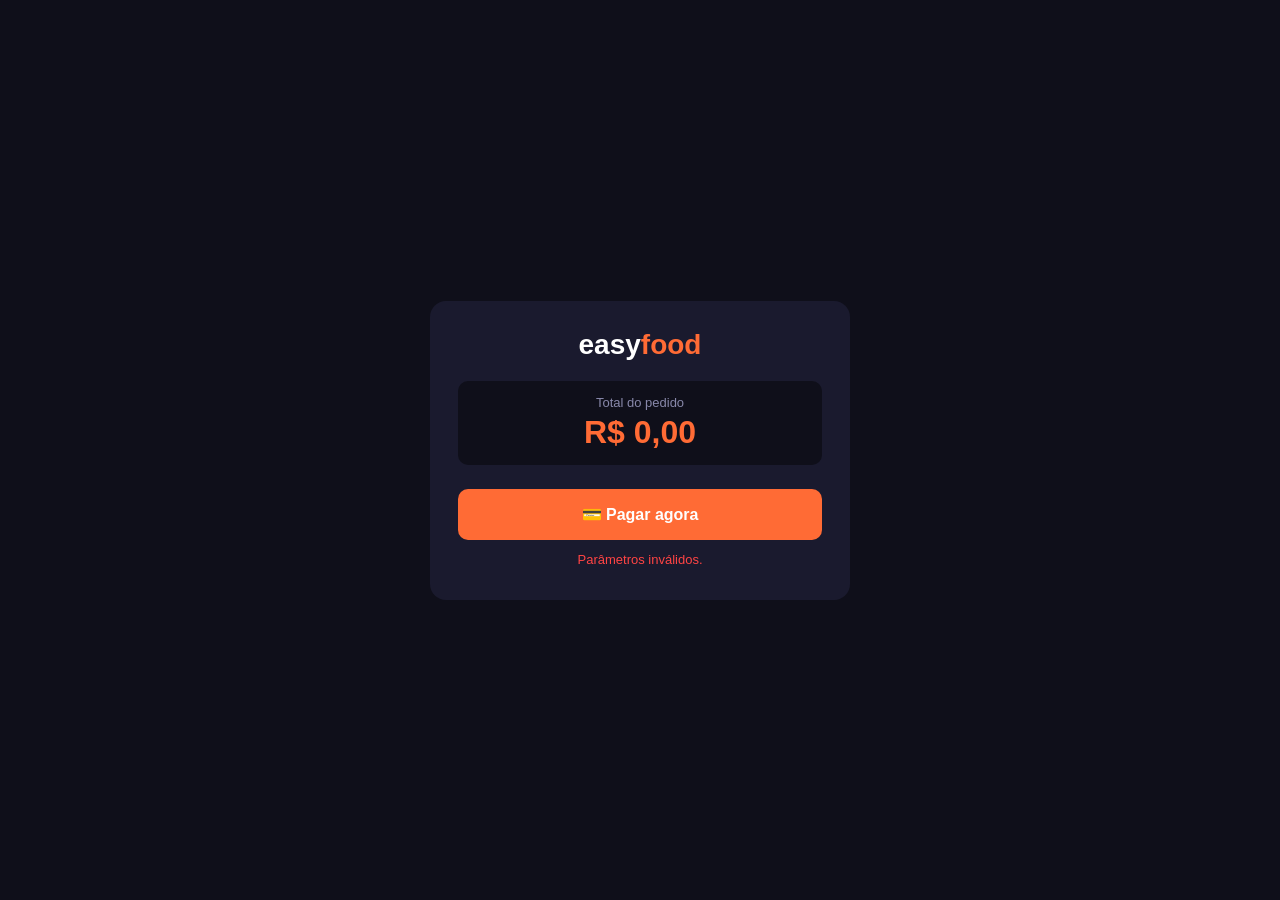
<file: templates/checkout.html>
<!DOCTYPE html>
<html lang="pt-BR">
<head>
  <meta charset="UTF-8">
  <meta name="viewport" content="width=device-width, initial-scale=1.0">
  <title>EasyFood — Pagamento</title>
  <script src="https://js.stripe.com/v3/"></script>
  <style>
    * { box-sizing: border-box; margin: 0; padding: 0; }
    body { font-family: -apple-system, sans-serif; background: #0f0f1a; color: #fff; min-height: 100vh; display: flex; align-items: center; justify-content: center; padding: 16px; }
    .card { background: #1a1a2e; border-radius: 16px; padding: 28px; width: 100%; max-width: 420px; }
    .logo { text-align: center; margin-bottom: 20px; }
    .logo span { font-size: 28px; font-weight: 800; } 
    .logo .food { color: #FF6B35; }
    .total { text-align: center; background: #0f0f1a; border-radius: 10px; padding: 14px; margin-bottom: 24px; }
    .total-label { color: #8888aa; font-size: 13px; }
    .total-value { color: #FF6B35; font-size: 32px; font-weight: 800; margin-top: 4px; }
    #payment-element { margin-bottom: 20px; }
    #submit { background: #FF6B35; color: #fff; border: none; border-radius: 10px; padding: 16px; width: 100%; font-size: 16px; font-weight: 700; cursor: pointer; transition: opacity .2s; }
    #submit:disabled { opacity: 0.6; cursor: not-allowed; }
    #error { color: #ff4444; font-size: 13px; margin-top: 12px; text-align: center; min-height: 20px; }
    #success { display: none; text-align: center; padding: 20px; }
    #success .icon { font-size: 64px; }
    #success h2 { color: #4caf50; margin: 12px 0 8px; }
    #success p { color: #8888aa; font-size: 14px; }
  </style>
</head>
<body>
<div class="card">
  <div class="logo"><span>easy<span class="food">food</span></span></div>

  <div id="payment-form">
    <div class="total">
      <div class="total-label">Total do pedido</div>
      <div class="total-value" id="total-display">R$ --</div>
    </div>
    <div id="payment-element"></div>
    <button id="submit">💳 Pagar agora</button>
    <div id="error"></div>
  </div>

  <div id="success">
    <div class="icon">✅</div>
    <h2>Pagamento confirmado!</h2>
    <p>Seu pedido foi recebido.<br>Você pode fechar essa janela.</p>
  </div>
</div>

<script>
  const params  = new URLSearchParams(window.location.search);
  const secret  = params.get('client_secret') || '';
  const pubKey  = params.get('public_key')    || '';
  const amount  = parseFloat(params.get('amount') || '0');

  document.getElementById('total-display').textContent =
    'R$ ' + amount.toFixed(2).replace('.', ',');

  if (!secret || !pubKey) {
    document.getElementById('error').textContent = 'Parâmetros inválidos.';
  } else {
    const stripe   = Stripe(pubKey);
    const elements = stripe.elements({ clientSecret: secret, appearance: {
      theme: 'night',
      variables: { colorPrimary: '#FF6B35', borderRadius: '8px' }
    }});

    const payEl = elements.create('payment');
    payEl.mount('#payment-element');

    document.getElementById('submit').addEventListener('click', async () => {
      const btn = document.getElementById('submit');
      const err = document.getElementById('error');
      btn.disabled = true;
      btn.textContent = 'Processando...';
      err.textContent = '';

      const { error } = await stripe.confirmPayment({
        elements,
        confirmParams: { return_url: window.location.href + '&paid=1' },
        redirect: 'if_required',
      });

      if (error) {
        err.textContent = error.message;
        btn.disabled = false;
        btn.textContent = '💳 Pagar agora';
      } else {
        document.getElementById('payment-form').style.display = 'none';
        document.getElementById('success').style.display = 'block';
        setTimeout(() => window.close(), 3000);
      }
    });
  }
</script>
</body>
</html>
</file>
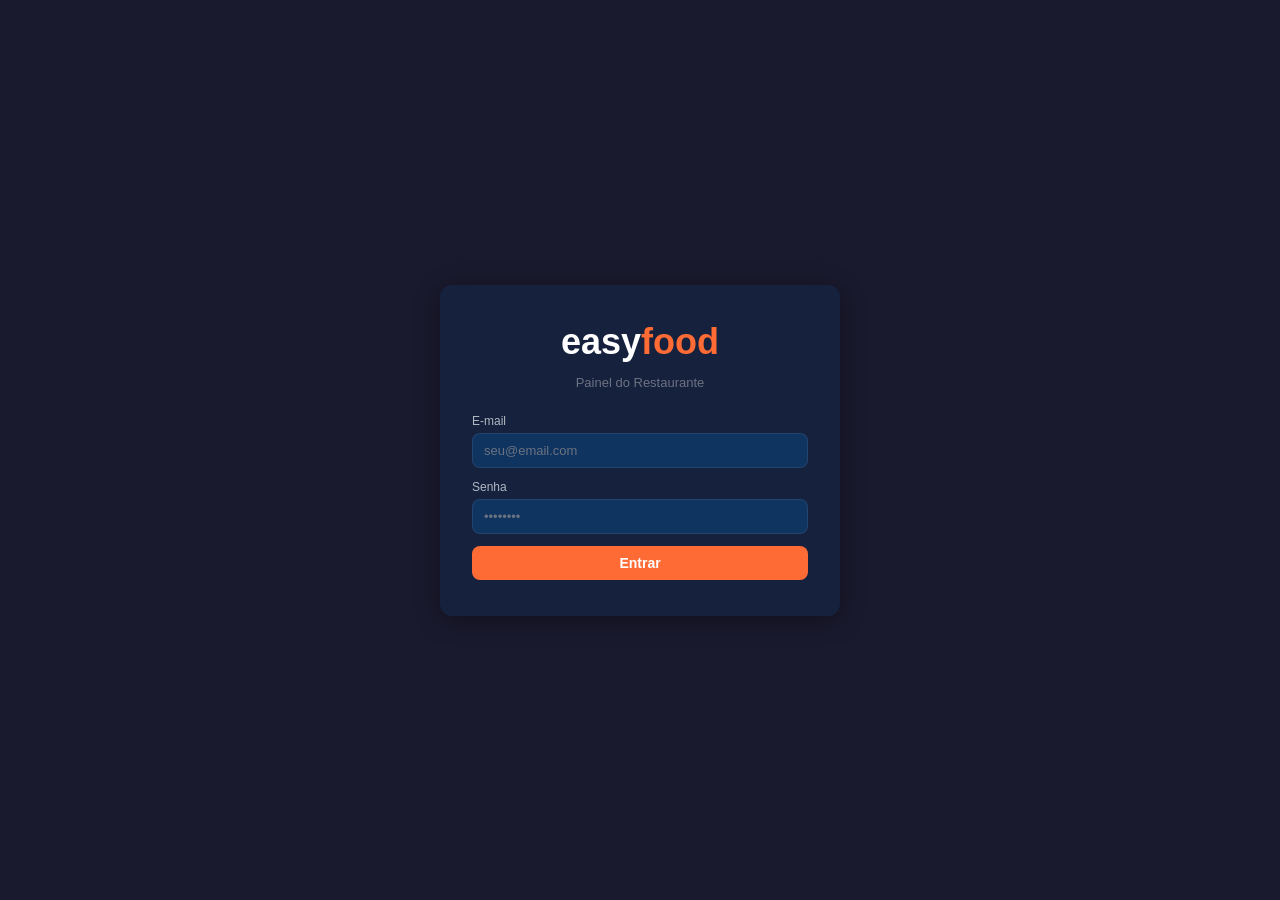
<file: templates/restaurant.html>
<!DOCTYPE html>
<html lang="pt-BR">
<head>
  <meta charset="UTF-8">
  <meta name="viewport" content="width=device-width, initial-scale=1.0">
  <title>EasyFood - Painel do Restaurante</title>
  <link rel="stylesheet" href="/static/css/panel.css">
  <style>
    /* Estilos específicos do painel do restaurante */
    .order-card {
      background: var(--bg-card);
      border-radius: var(--radius);
      padding: 14px 16px;
      margin-bottom: 10px;
      border-left: 3px solid transparent;
      transition: border-color .2s;
    }
    .order-card:hover { border-left-color: var(--primary); }
    .order-card-header { display: flex; justify-content: space-between; align-items: flex-start; margin-bottom: 8px; }
    .order-card-title  { font-size: 15px; font-weight: 700; }
    .order-card-items  { font-size: 13px; color: var(--text-secondary); margin-bottom: 6px; }
    .order-card-actions{ display: flex; gap: 6px; flex-wrap: wrap; margin-top: 8px; }
    .inv-card { background: var(--bg-card); border-radius: var(--radius); padding: 14px; margin-bottom: 8px; }
    .inv-header { display: flex; justify-content: space-between; align-items: flex-start; margin-bottom: 6px; }
    .inv-name { font-weight: 700; font-size: 14px; }
    .inv-qty  { font-size: 16px; margin-bottom: 6px; }
    .inv-qty.low { color: var(--danger); }
    .inv-actions { display: flex; gap: 6px; margin-top: 8px; flex-wrap: wrap; }
    .stats-grid { display: grid; grid-template-columns: repeat(4, 1fr); gap: 12px; margin-bottom: 20px; }
    .stat-card  { background: var(--bg-card); border-radius: var(--radius); padding: 16px; }
    .stat-value { font-size: 28px; font-weight: 800; color: var(--primary); }
    .stat-label { font-size: 12px; color: var(--text-muted); margin-top: 2px; }
    .report-table { width: 100%; border-collapse: collapse; }
    .report-table th, .report-table td { padding: 10px 12px; border-bottom: 1px solid rgba(255,255,255,.06); font-size: 13px; }
    .report-table th { color: var(--text-muted); font-size: 11px; text-transform: uppercase; }
    .flex-between { display: flex; justify-content: space-between; align-items: center; }
    .fw-bold { font-weight: 700; }
    .mb-8  { margin-bottom: 8px; }
    .mb-12 { margin-bottom: 12px; }
    .mt-8  { margin-top: 8px; }
    .mt-8  { margin-top: 8px; }
    /* Toast */
    #toast-container { position: fixed; top: 16px; right: 16px; z-index: 9999; display: flex; flex-direction: column; gap: 8px; }
    .toast { padding: 12px 18px; border-radius: var(--radius-sm); font-size: 13px; font-weight: 600;
      box-shadow: var(--shadow); animation: slideIn .25s ease; max-width: 320px; }
    .toast-success { background: var(--success); color: #fff; }
    .toast-error   { background: var(--danger);  color: #fff; }
    .toast-info    { background: var(--info);     color: #fff; }
    @keyframes slideIn { from { opacity:0; transform: translateX(20px); } to { opacity:1; transform:none; } }
    /* Modal */
    .modal-overlay { display:none; position:fixed; inset:0; background:rgba(0,0,0,.7);
      align-items:center; justify-content:center; z-index:1000; padding:20px; }
    .modal-overlay.open { display:flex; }
    .modal-box { background:var(--bg-card); border-radius:var(--radius); padding:24px;
      width:100%; max-width:520px; max-height:90vh; overflow-y:auto;
      box-shadow:var(--shadow); position:relative; }
    .modal-box-lg { max-width: 720px; }
    .modal-close { position:absolute; top:14px; right:14px; background:none; border:none;
      color:var(--text-muted); font-size:20px; cursor:pointer; line-height:1; padding:4px 8px; }
    .modal-close:hover { color:var(--text-primary); }
    .modal-title { font-size:17px; font-weight:700; margin-bottom:16px; padding-right:28px; }
    /* QR cards */
    .qr-grid { display: grid; grid-template-columns: repeat(auto-fill, minmax(220px, 1fr)); gap: 16px; }
    .qr-card { background:var(--bg-card); border-radius:var(--radius); padding:16px; display:flex; flex-direction:column; align-items:center; }
    .qr-img-wrap { display:flex; justify-content:center; margin:10px 0; }
    .qr-token { font-size:10px; color:var(--text-muted); word-break:break-all; text-align:center; margin-bottom:8px; }
    .qr-actions { display:flex; gap:6px; width:100%; }
    .qr-actions .btn { flex:1; }
    /* Spinner */
    .spinner { text-align:center; padding:32px; color:var(--text-muted); font-size:13px; }
    .empty-state { text-align:center; padding:48px 20px; color:var(--text-muted); }
    .empty-icon { font-size:48px; margin-bottom:12px; }
    /* Responsivo mobile */
    @media (max-width: 680px) {
      .stats-grid { grid-template-columns: 1fr 1fr; }
    }
    @media (max-width: 480px) {
      .stats-grid { grid-template-columns: 1fr; }
    }
  </style>
</head>
<body>
<div id="toast-container"></div>
<div id="app">

  <!-- ═══ TELA: LOGIN ══════════════════════════════════════════ -->
  <div id="screen-login" class="screen active">
    <div class="login-wrapper">
      <div class="login-box">
        <div class="logo mb-12" style="text-align:center;font-size:36px;">easy<span>food</span></div>
        <p style="text-align:center;color:var(--text-muted);font-size:13px;margin-bottom:24px;">Painel do Restaurante</p>
        <div class="input-group">
          <label>E-mail</label>
          <input id="login-email" type="email" placeholder="seu@email.com" onkeydown="if(event.key==='Enter')doLogin()">
        </div>
        <div class="input-group">
          <label>Senha</label>
          <input id="login-password" type="password" placeholder="••••••••" onkeydown="if(event.key==='Enter')doLogin()">
        </div>
        <div id="login-error" class="alert alert-danger hidden"></div>
        <button class="btn btn-primary btn-block" onclick="doLogin()" id="login-btn">Entrar</button>
      </div>
    </div>
  </div>

  <!-- ═══ TELA: PAINEL ═════════════════════════════════════════ -->
  <div id="screen-panel" class="screen">
    <div class="panel-layout">

      <!-- ── Sidebar ──────────────────────────────────────────── -->
      <aside class="sidebar" id="sidebar">
        <div class="sidebar-logo">
          easy<span>food</span>
          <div class="sidebar-subtitle">Painel do Restaurante</div>
        </div>
        <div class="sidebar-user">
          <div class="sidebar-user-name" id="sidebar-employee-name">—</div>
          <div class="sidebar-user-role" id="sidebar-employee-role">—</div>
        </div>
        <nav class="sidebar-nav">
          <div class="nav-item active" id="nav-orders"     onclick="switchTab('orders',this)">
            <span class="nav-icon">📋</span> Pedidos
          </div>
          <div class="nav-item" id="nav-inventory"  onclick="switchTab('inventory',this)">
            <span class="nav-icon">📦</span> Estoque
          </div>
          <div class="nav-item" id="nav-qrcodes"    onclick="switchTab('qrcodes',this)">
            <span class="nav-icon">🔲</span> QR Codes
          </div>
          <div class="nav-item" id="nav-reports"    onclick="switchTab('reports',this)">
            <span class="nav-icon">📊</span> Relatórios
          </div>
          <div class="nav-item" id="nav-employees"  onclick="switchTab('employees',this)">
            <span class="nav-icon">👥</span> Equipe
          </div>
          <div class="nav-item" id="nav-bankaccount" onclick="switchTab('bankaccount',this)">
            <span class="nav-icon">🏦</span> Conta Bancária
          </div>
          <div class="nav-item" id="nav-menu" onclick="switchTab('menu',this)">
            <span class="nav-icon">🍽️</span> Cardápio
          </div>
          <div class="nav-item" id="nav-reviews" onclick="switchTab('reviews',this)">
            <span class="nav-icon">⭐</span> Avaliações
          </div>
        </nav>
        <div class="sidebar-footer">
          <button class="btn btn-danger btn-sm btn-block" onclick="doLogout()">Sair</button>
        </div>
      </aside>
      <!-- overlay mobile -->
      <div class="sidebar-overlay" id="sidebar-overlay" onclick="closeSidebar()"></div>

      <!-- ── Conteúdo Principal ──────────────────────────────── -->
      <div class="main-content">
        <div class="main-header">
          <!-- Botão hamburguer mobile -->
          <button class="mobile-menu-btn btn btn-secondary btn-sm" onclick="openSidebar()" style="margin-right:8px;">☰</button>
          <h1 id="main-title">Pedidos</h1>
          <span id="refresh-dot" style="font-size:11px;color:var(--text-muted);margin-left:auto;"></span>
        </div>

        <div class="main-body">

          <!-- ── ABA: PEDIDOS ───────────────────────────────── -->
          <div id="tab-orders" class="tab-content active">
            <div id="dashboard-stats"></div>
            <div class="filter-chips" id="filter-chips">
              <div class="chip active" onclick="filterOrders('',this)">Todos</div>
              <div class="chip" onclick="filterOrders('pending',this)">⏳ Aguardando</div>
              <div class="chip" onclick="filterOrders('confirmed',this)">✅ Confirmados</div>
              <div class="chip" onclick="filterOrders('preparing',this)">👨‍🍳 Preparando</div>
              <div class="chip" onclick="filterOrders('ready',this)">🔔 Prontos</div>
              <div class="chip" onclick="filterOrders('delivered',this)">🍽️ Entregues</div>
            </div>
            <div id="orders-content"></div>
          </div>

          <!-- ── ABA: ESTOQUE ───────────────────────────────── -->
          <div id="tab-inventory" class="tab-content">
            <div class="toolbar">
              <input type="text" id="inv-search" placeholder="🔍 Buscar produto..." oninput="filterInventory()" style="max-width:280px;">
              <div class="spacer"></div>
              <a class="btn btn-secondary btn-sm" id="btn-inv-template" href="#">📥 Template</a>
              <button class="btn btn-primary btn-sm" onclick="openAddInventory()">+ Produto</button>
            </div>
            <div id="inventory-content"></div>
          </div>

          <!-- ── ABA: QR CODES ──────────────────────────────── -->
          <div id="tab-qrcodes" class="tab-content">
            <div class="toolbar">
              <div class="spacer"></div>
              <button class="btn btn-secondary btn-sm" onclick="loadQRCodes()">↻ Atualizar</button>
              <button class="btn btn-primary btn-sm" onclick="openModal('create-qr')">+ Gerar QR Codes</button>
            </div>
            <div id="qrcodes-content"></div>
          </div>

          <!-- ── ABA: RELATÓRIOS ────────────────────────────── -->
          <div id="tab-reports" class="tab-content">
            <div class="card" style="max-width:480px;">
              <p class="fw-bold mb-8">Período</p>
              <div style="display:grid;grid-template-columns:1fr 1fr;gap:12px;">
                <div class="input-group" style="margin:0;"><label>De</label><input type="date" id="report-from"></div>
                <div class="input-group" style="margin:0;"><label>Até</label><input type="date" id="report-to"></div>
              </div>
              <button class="btn btn-primary mt-8 btn-block" onclick="loadReport()">Gerar Relatório</button>
            </div>
            <div id="report-content"></div>
          </div>

          <!-- ── ABA: EQUIPE ────────────────────────────────── -->
          <div id="tab-employees" class="tab-content">
            <div class="toolbar">
              <span id="employees-role-info" class="text-muted" style="font-size:13px;"></span>
              <div class="spacer"></div>
              <button class="btn btn-primary btn-sm" id="btn-add-employee" onclick="openAddEmployee()">+ Novo</button>
            </div>
            <div id="employees-content"></div>
          </div>

          <!-- ── ABA: CONTA BANCÁRIA ────────────────────────── -->
          <div id="tab-bankaccount" class="tab-content">
            <div id="bankaccount-content"></div>
          </div>

          <!-- ── ABA: CARDÁPIO ─────────────────────────────── -->
          <div id="tab-menu" class="tab-content">
            <div class="toolbar">
              <select id="menu-cat-filter" onchange="filterMenuItems()" style="max-width:220px;">
                <option value="">Todas as categorias</option>
              </select>
              <div class="spacer"></div>
              <button class="btn btn-secondary btn-sm" onclick="loadMenu()">↻ Atualizar</button>
              <button class="btn btn-primary btn-sm" onclick="openAddMenuItem()">+ Novo Item</button>
            </div>
            <div id="menu-content"></div>
          </div>

          <!-- ── ABA: AVALIAÇÕES ───────────────────────────── -->
          <div id="tab-reviews" class="tab-content">
            <div id="reviews-content"></div>
          </div>

        </div><!-- .main-body -->
      </div><!-- .main-content -->
    </div><!-- .panel-layout -->
  </div><!-- #screen-panel -->

</div><!-- #app -->

<div id="print-area" style="display:none;"></div>

<!-- ═══ MODAIS ════════════════════════════════════════════════ -->

<!-- Modal: Criar QR Code -->
<div id="modal-create-qr" class="modal-overlay">
  <div class="modal-box">
    <button class="modal-close" onclick="closeModal('create-qr')">✕</button>
    <div class="modal-title">🔲 Gerar QR Codes de Mesa</div>
    <div class="input-group"><label>Número / Nome da mesa *</label><input type="text" id="qr-table-num" placeholder="Ex: 1, A1, Varanda, Balcão..."></div>
    <div class="input-group"><label>Etiqueta personalizada</label><input type="text" id="qr-label" placeholder="Ex: Mesa 1 - Área Interna"></div>
    <div class="input-group"><label>Quantidade de mesas a gerar</label><input type="number" id="qr-qty" value="1" min="1" max="50"></div>
    <div class="alert alert-info" style="font-size:13px;margin-bottom:14px;">
      💡 Se gerar mais de 1, serão criadas mesas com sufixo automático: Ex: "1-1", "1-2"...
    </div>
    <div id="qr-create-error" class="alert alert-danger hidden"></div>
    <button class="btn btn-primary btn-block" onclick="createQRCodes()" id="btn-create-qr">🔲 Gerar QR Codes</button>
  </div>
</div>

<!-- Modal: Movimentação Estoque -->
<div id="modal-movement" class="modal-overlay">
  <div class="modal-box">
    <button class="modal-close" onclick="closeModal('movement')">✕</button>
    <div class="modal-title" id="movement-title">Movimentação</div>
    <div id="movement-info" class="text-muted" style="font-size:13px;margin-bottom:12px;"></div>
    <div class="input-group"><label id="movement-qty-label">Quantidade</label><input type="number" id="movement-qty" min="0.001" step="0.001" placeholder="0"></div>
    <div class="input-group"><label>Motivo (opcional)</label><input type="text" id="movement-reason" placeholder="Ex: Compra do fornecedor..."></div>
    <button class="btn btn-primary btn-block" onclick="confirmMovement()">Confirmar</button>
  </div>
</div>

<!-- Modal: Adicionar Produto Estoque -->
<div id="modal-add-inv" class="modal-overlay">
  <div class="modal-box modal-box-lg">
    <button class="modal-close" onclick="closeModal('add-inv')">✕</button>
    <div class="modal-title">Novo Produto no Estoque</div>
    <div class="form-grid">
      <div class="input-group col-span-2"><label>Nome *</label><input type="text" id="inv-name" placeholder="Ex: Farinha de trigo"></div>
      <div class="input-group"><label>Categoria</label><input type="text" id="inv-category" placeholder="Ex: Insumos, Bebidas..."></div>
      <div class="input-group"><label>Fornecedor</label><input type="text" id="inv-supplier" placeholder="Nome do fornecedor"></div>
      <div class="input-group"><label>Quantidade inicial</label><input type="number" id="inv-qty" min="0" step="0.001" value="0"></div>
      <div class="input-group"><label>Unidade</label>
        <select id="inv-unit">
          <option value="unit">Unidade</option><option value="kg">Kg</option>
          <option value="g">Gramas</option><option value="l">Litros</option><option value="ml">mL</option>
        </select>
      </div>
      <div class="input-group"><label>Qtd. mínima (alerta)</label><input type="number" id="inv-min" min="0" step="0.001" value="0"></div>
      <div class="input-group"><label>Custo unitário (R$)</label><input type="number" id="inv-cost" min="0" step="0.01" placeholder="0,00"></div>
      <div class="input-group"><label>Data de validade</label><input type="date" id="inv-expiry"></div>
      <div class="input-group"><label>Lote</label><input type="text" id="inv-batch" placeholder="Ex: L001"></div>
      <div class="input-group"><label>Localização</label><input type="text" id="inv-location" placeholder="Ex: Geladeira A"></div>
      <div class="input-group col-span-2"><label>Observações</label><textarea id="inv-notes" rows="2" placeholder="Informações adicionais..."></textarea></div>
    </div>
    <button class="btn btn-primary btn-block" onclick="saveInventoryItem()">Salvar Produto</button>
  </div>
</div>

<!-- Modal: Funcionário -->
<div id="modal-employee" class="modal-overlay">
  <div class="modal-box">
    <button class="modal-close" onclick="closeModal('employee')">✕</button>
    <div class="modal-title" id="employee-modal-title">Novo Funcionário</div>
    <input type="hidden" id="employee-edit-id">
    <div class="input-group"><label>Nome completo</label><input type="text" id="emp-name" placeholder="Nome do funcionário"></div>
    <div class="input-group"><label>E-mail *</label><input type="email" id="emp-email" placeholder="email@restaurante.com"></div>
    <div class="input-group"><label>Senha <span id="emp-pwd-hint" style="color:var(--text-muted);font-size:11px;">(mín. 6 caracteres)</span></label>
      <input type="password" id="emp-password" placeholder="••••••••">
    </div>
    <div class="input-group"><label>Cargo</label>
      <select id="emp-role">
        <option value="attendant">Funcionário</option>
        <option value="manager">Gerente</option>
      </select>
    </div>
    <div id="emp-error" class="alert alert-danger hidden"></div>
    <button class="btn btn-primary btn-block" onclick="saveEmployee()" id="btn-save-employee">Salvar</button>
  </div>
</div>


<!-- Modal: Novo/Editar Item do Cardápio -->
<div id="modal-menu-item" class="modal-overlay">
  <div class="modal-box modal-box-lg">
    <button class="modal-close" onclick="closeModal('menu-item')">✕</button>
    <div class="modal-title" id="menu-item-modal-title">Novo Item</div>
    <input type="hidden" id="menu-item-id">
    <div class="form-grid">
      <div class="input-group col-span-2"><label>Nome *</label><input type="text" id="item-name" placeholder="Ex: Frango Grelhado"></div>
      <div class="input-group col-span-2"><label>Descrição</label><textarea id="item-desc" rows="2" placeholder="Ingredientes, modo de preparo..."></textarea></div>
      <div class="input-group"><label>Preço (R$) *</label><input type="number" id="item-price" min="0" step="0.01" placeholder="0,00"></div>
      <div class="input-group"><label>Categoria</label>
        <select id="item-category">
          <option value="">Sem categoria</option>
        </select>
      </div>
      <div class="input-group"><label>Tempo de preparo (min)</label><input type="number" id="item-prep-time" min="0" placeholder="Ex: 15"></div>
      <div class="input-group"><label>Calorias (kcal)</label><input type="number" id="item-calories" min="0" placeholder="Ex: 350"></div>
      <div class="input-group col-span-2"><label>URL da imagem</label><input type="text" id="item-image" placeholder="https://..."></div>
      <div class="input-group"><label>Disponível</label>
        <select id="item-available">
          <option value="true">Sim</option>
          <option value="false">Não</option>
        </select>
      </div>
    </div>
    <div id="menu-item-error" class="alert alert-danger hidden"></div>
    <button class="btn btn-primary btn-block" onclick="saveMenuItem()" id="btn-save-menu-item">Salvar Item</button>
  </div>
</div>

<!-- Modal: Nova Categoria -->
<div id="modal-menu-category" class="modal-overlay">
  <div class="modal-box">
    <button class="modal-close" onclick="closeModal('menu-category')">✕</button>
    <div class="modal-title">Nova Categoria</div>
    <div class="input-group"><label>Nome da Categoria *</label><input type="text" id="cat-name" placeholder="Ex: Pratos Principais"></div>
    <div class="input-group"><label>Ordem de exibição</label><input type="number" id="cat-order" value="0" min="0"></div>
    <div id="cat-error" class="alert alert-danger hidden"></div>
    <button class="btn btn-primary btn-block" onclick="saveCategory()">Salvar Categoria</button>
  </div>
</div>

<script src="/static/js/core.js"></script>
<script>
// =============================================================
//  EASYFOOD - Painel do Restaurante (Desktop)
// =============================================================

let employee       = null;
let allOrders      = [];
let allInventory   = [];
let currentFilter  = "";
let movementTarget = null;
let refreshTimer   = null;
let currentTab     = "orders";

const ROLE_LABELS = { admin:"Administrador", manager:"Gerente", attendant:"Funcionário" };
const TAB_TITLES  = { orders:"Pedidos", inventory:"Estoque", qrcodes:"QR Codes",
                      reports:"Relatórios", employees:"Equipe", bankaccount:"Conta Bancária",
                      reviews:"Avaliações", menu:"Cardápio" };

// ── Sidebar mobile ───────────────────────────────────────────
function openSidebar()  {
  document.getElementById("sidebar").classList.add("open");
  document.getElementById("sidebar-overlay").classList.add("open");
}
function closeSidebar() {
  document.getElementById("sidebar").classList.remove("open");
  document.getElementById("sidebar-overlay").classList.remove("open");
}

// ── Login ────────────────────────────────────────────────────
async function doLogin() {
  const email = document.getElementById("login-email").value.trim();
  const pass  = document.getElementById("login-password").value;
  const errEl = document.getElementById("login-error");
  const btn   = document.getElementById("login-btn");
  errEl.classList.add("hidden");
  if (!email || !pass) { errEl.textContent = "Preencha e-mail e senha"; errEl.classList.remove("hidden"); return; }
  btn.disabled = true; btn.textContent = "Entrando...";
  const { status, body } = await http.employeeLogin(email, pass);
  btn.disabled = false; btn.textContent = "Entrar";
  if (status === 200) {
    http.setEmployee(body.access_token);
    employee = body.employee;
    showPanel();
  } else {
    errEl.textContent = body.error || "E-mail ou senha inválidos";
    errEl.classList.remove("hidden");
  }
}

function doLogout() {
  http.clearEmployee();
  employee = null;
  stopRefresh();
  document.getElementById("screen-panel").classList.remove("active");
  document.getElementById("screen-login").classList.add("active");
  document.getElementById("login-password").value = "";
  document.getElementById("login-error").classList.add("hidden");
}

function showPanel() {
  document.getElementById("screen-login").classList.remove("active");
  document.getElementById("screen-panel").classList.add("active");
  document.getElementById("sidebar-employee-name").textContent = employee.name || "—";
  document.getElementById("sidebar-employee-role").textContent = ROLE_LABELS[employee.role] || employee.role || "—";
  document.getElementById("btn-inv-template").href = http.getMenuTemplateURL ? http.getMenuTemplateURL() : "#";
  switchTab("orders", document.getElementById("nav-orders"));
  startRefresh();
}

// ── Auto-refresh ─────────────────────────────────────────────
function startRefresh() {
  stopRefresh();
  refreshTimer = setInterval(async () => {
    if (currentTab === "orders") {
      await loadOrders(true);
      await loadDashboard();
      document.getElementById("refresh-dot").textContent = "↻ " + new Date().toLocaleTimeString("pt-BR", {hour:"2-digit",minute:"2-digit"});
    }
  }, 10000);
}
function stopRefresh() { if (refreshTimer) { clearInterval(refreshTimer); refreshTimer = null; } }

// ── Tabs ─────────────────────────────────────────────────────
function switchTab(name, navEl) {
  currentTab = name;
  closeSidebar();

  // Atualiza nav
  document.querySelectorAll(".nav-item").forEach(n => n.classList.remove("active"));
  if (navEl) navEl.classList.add("active");

  // Atualiza conteúdo
  document.querySelectorAll(".tab-content").forEach(t => t.classList.remove("active"));
  const tab = document.getElementById(`tab-${name}`);
  if (tab) tab.classList.add("active");

  // Atualiza título
  document.getElementById("main-title").textContent = TAB_TITLES[name] || name;

  if (name === "orders")      { loadDashboard(); loadOrders(); }
  if (name === "inventory")   loadInventory();
  if (name === "qrcodes")     loadQRCodes();
  if (name === "reports")     initReport();
  if (name === "employees")   loadEmployees();
  if (name === "bankaccount") loadBankAccount();
  if (name === "reviews")     loadReviews();
  if (name === "menu")        loadMenu();
}

// ── Dashboard ─────────────────────────────────────────────────
async function loadDashboard() {
  const { status, body } = await http.getDashboard();
  if (status !== 200) return;
  document.getElementById("dashboard-stats").innerHTML = `
    <div class="stats-grid">
      <div class="stat-card">
        <div class="stat-value" style="color:${body.pending_orders>0?"var(--warning)":"var(--primary)"}">${body.pending_orders}</div>
        <div class="stat-label">Aguardando confirmação</div>
      </div>
      <div class="stat-card">
        <div class="stat-value" style="color:var(--info)">${body.preparing_orders}</div>
        <div class="stat-label">Em preparo</div>
      </div>
      <div class="stat-card">
        <div class="stat-value" style="font-size:20px;">${fmt.currency(body.total_sales_today)}</div>
        <div class="stat-label">Vendas hoje</div>
      </div>
      <div class="stat-card">
        <div class="stat-value" style="color:${body.low_stock_alerts>0?"var(--danger)":"var(--success)"}">${body.low_stock_alerts}</div>
        <div class="stat-label">Alertas de estoque</div>
      </div>
    </div>`;
}

// ── Pedidos ───────────────────────────────────────────────────
const statusLabel = { pending:"Aguardando", confirmed:"Confirmado", preparing:"Preparando",
                      ready:"Pronto", delivered:"Entregue", cancelled:"Cancelado" };
function badge(status) {
  const cls = {pending:"badge-pending",confirmed:"badge-confirmed",preparing:"badge-preparing",
               ready:"badge-ready",delivered:"badge-delivered",cancelled:"badge-cancelled"}[status]||"badge-muted";
  return `<span class="badge ${cls}">${statusLabel[status]||status}</span>`;
}

async function loadOrders(silent = false) {
  if (!silent) document.getElementById("orders-content").innerHTML = spinner();
  const { status, body } = await http.getRestaurantOrders(currentFilter);
  if (status === 401) { doLogout(); return; }
  if (status !== 200) { if (!silent) document.getElementById("orders-content").innerHTML = `<div class="alert alert-danger">Erro ao carregar pedidos</div>`; return; }
  allOrders = body;
  renderOrders(body);
}

function filterOrders(status, el) {
  currentFilter = status;
  document.querySelectorAll("#filter-chips .chip").forEach(c => c.classList.remove("active"));
  el.classList.add("active");
  loadOrders();
}

function renderOrders(orders) {
  const el = document.getElementById("orders-content");
  if (!orders.length) { el.innerHTML = `<div class="empty-state"><div class="empty-icon">📋</div><p>Nenhum pedido encontrado</p></div>`; return; }
  el.innerHTML = `<div class="data-grid">${orders.map(order => {
    const actions   = getNextActions(order.status);
    const itemsList = (order.items||[]).map(i => `${i.quantity}x ${escHtml(i.name)}`).join(", ");
    return `<div class="order-card">
      <div class="order-card-header">
        <div>
          <span class="order-card-title">Pedido #${order.id}</span>
          ${order.table_number ? `<span class="text-muted" style="font-size:12px;margin-left:6px;">Mesa ${order.table_number}</span>` : ""}
          <div style="margin-top:2px;">${badge(order.status)}</div>
        </div>
        <div class="text-primary fw-bold" style="font-size:16px;">${fmt.currency(order.total)}</div>
      </div>
      <div class="order-card-items">${itemsList||"—"}</div>
      ${order.notes ? `<div style="font-size:12px;color:var(--warning);margin-bottom:4px;">📝 ${escHtml(order.notes)}</div>` : ""}
      <div class="text-muted" style="font-size:11px;margin-bottom:6px;">${fmt.date(order.created_at)}</div>
      <div class="order-card-actions">
        ${actions.map(([st,label,cls]) => `<button class="btn ${cls} btn-sm" onclick="updateStatus(${order.id},'${st}',this)">${label}</button>`).join("")}
      </div>
    </div>`;
  }).join("")}</div>`;
}

function getNextActions(status) {
  return ({
    pending:   [["confirmed","✓ Confirmar","btn-success"],["cancelled","✗ Cancelar","btn-danger"]],
    confirmed: [["preparing","▶ Iniciar Preparo","btn-info"]],
    preparing: [["ready","✓ Marcar Pronto","btn-success"]],
    ready:     [["delivered","✓ Entregue","btn-info"]],
  })[status] || [];
}

async function updateStatus(orderId, status, btn) {
  btn.disabled = true; btn.textContent = "...";
  const { status: s, body } = await http.updateOrderStatus(orderId, status);
  if (s === 200) { toast(`Pedido #${orderId}: ${statusLabel[status]}`, "success"); await loadOrders(true); await loadDashboard(); }
  else { toast(body.error || "Erro ao atualizar", "error"); btn.disabled = false; btn.textContent = statusLabel[status]; }
}

// ── Estoque ───────────────────────────────────────────────────
async function loadInventory() {
  const el = document.getElementById("inventory-content");
  el.innerHTML = spinner();
  const { status, body } = await http.getInventory();
  if (status !== 200) { el.innerHTML = `<div class="alert alert-danger">Erro ao carregar</div>`; return; }
  allInventory = body; renderInventory(body);
}

function filterInventory() {
  const q = document.getElementById("inv-search").value.toLowerCase();
  renderInventory(allInventory.filter(i => i.name.toLowerCase().includes(q)));
}

function renderInventory(items) {
  const el = document.getElementById("inventory-content");
  if (!items.length) { el.innerHTML = `<div class="empty-state"><div class="empty-icon">📦</div><p>Nenhum produto cadastrado</p></div>`; return; }
  el.innerHTML = `<div class="data-grid">${items.map(item => {
    const expWarn = item.expiry_date && isExpiringSoon(item.expiry_date);
    return `<div class="inv-card">
      <div class="inv-header">
        <div>
          <div class="inv-name">${escHtml(item.name)}</div>
          ${item.category ? `<div class="text-muted" style="font-size:12px;">${escHtml(item.category)}</div>` : ""}
        </div>
        ${item.is_low_stock ? `<span class="badge badge-danger">⚠️ Baixo</span>` : ""}
      </div>
      <div class="inv-qty ${item.is_low_stock?"low":""}">
        <strong>${item.quantity} ${unitLabel(item.unit_type)}</strong>
        ${item.min_quantity>0?`<span class="text-muted" style="font-size:12px;"> (mín: ${item.min_quantity})</span>`:""}
      </div>
      ${item.expiry_date ? `<div style="font-size:12px;color:${expWarn?"var(--warning)":"var(--text-muted)"};margin-bottom:4px;">${expWarn?"⚠️":"📅"} ${fmt.dateOnly(item.expiry_date)}</div>` : ""}
      ${item.supplier ? `<div class="text-muted" style="font-size:12px;margin-bottom:4px;">🏭 ${escHtml(item.supplier)}</div>` : ""}
      <div class="inv-actions">
        <button class="btn btn-success btn-xs" onclick='openMovement(${escJson(item)},"in")'>+ Entrada</button>
        <button class="btn btn-danger  btn-xs" onclick='openMovement(${escJson(item)},"out")'>− Saída</button>
        <button class="btn btn-info    btn-xs" onclick='openMovement(${escJson(item)},"adjustment")'>Ajuste</button>
      </div>
    </div>`;
  }).join("")}</div>`;
}

function unitLabel(u) { return {unit:"un",kg:"kg",g:"g",l:"L",ml:"mL"}[u]||u; }
function isExpiringSoon(d) { const diff=(new Date(d+"T00:00:00")-new Date())/86400000; return diff>=0&&diff<=7; }

function openMovement(item, type) {
  movementTarget = { item, type };
  const labels    = { in:"Entrada de Estoque", out:"Saída de Estoque", adjustment:"Ajuste de Quantidade" };
  const qtyLabels = { in:"Quantidade a adicionar", out:"Quantidade a remover", adjustment:"Quantidade final (absoluta)" };
  document.getElementById("movement-title").textContent     = `${labels[type]} — ${item.name}`;
  document.getElementById("movement-info").textContent      = `Atual: ${item.quantity} ${unitLabel(item.unit_type)}`;
  document.getElementById("movement-qty-label").textContent = qtyLabels[type];
  document.getElementById("movement-qty").value    = "";
  document.getElementById("movement-reason").value = "";
  openModal("movement");
}

async function confirmMovement() {
  const qty    = parseFloat(document.getElementById("movement-qty").value);
  const reason = document.getElementById("movement-reason").value.trim();
  if (!qty || qty <= 0) { toast("Informe uma quantidade válida", "error"); return; }
  const { item, type } = movementTarget;
  const { status, body } = await http.addMovement(item.id, type, qty, reason);
  if (status === 200) { closeModal("movement"); toast("Movimentação registrada!", "success"); loadInventory(); }
  else toast(body.error || "Erro ao registrar", "error");
}

function openAddInventory() {
  ["inv-name","inv-category","inv-supplier","inv-batch","inv-location","inv-notes"].forEach(id => document.getElementById(id).value = "");
  document.getElementById("inv-qty").value = "0";
  document.getElementById("inv-min").value = "0";
  document.getElementById("inv-cost").value = "";
  document.getElementById("inv-expiry").value = "";
  openModal("add-inv");
}

async function saveInventoryItem() {
  const name = document.getElementById("inv-name").value.trim();
  if (!name) { toast("Nome é obrigatório", "error"); return; }
  const data = {
    name, category: document.getElementById("inv-category").value.trim(),
    quantity:     parseFloat(document.getElementById("inv-qty").value)||0,
    min_quantity: parseFloat(document.getElementById("inv-min").value)||0,
    cost_price:   parseFloat(document.getElementById("inv-cost").value)||null,
    unit_type:    document.getElementById("inv-unit").value,
    supplier:     document.getElementById("inv-supplier").value.trim(),
    expiry_date:  document.getElementById("inv-expiry").value||null,
    batch_number: document.getElementById("inv-batch").value.trim(),
    location:     document.getElementById("inv-location").value.trim(),
    notes:        document.getElementById("inv-notes").value.trim(),
  };
  const { status, body } = await http.createInventoryItem(data);
  if (status === 201) { closeModal("add-inv"); toast("Produto cadastrado!", "success"); loadInventory(); }
  else toast(body.error || "Erro ao salvar", "error");
}

// ── QR Codes ──────────────────────────────────────────────────
async function loadQRCodes() {
  const el = document.getElementById("qrcodes-content");
  el.innerHTML = spinner();
  const { status, body } = await http.getQRCodes();
  if (status !== 200) { el.innerHTML = `<div class="alert alert-danger">Erro ao carregar QR Codes</div>`; return; }
  if (!body.length) {
    el.innerHTML = `<div class="empty-state"><div class="empty-icon">🔲</div><p>Nenhum QR Code gerado ainda</p><p style="font-size:13px;margin-top:8px;">Clique em <strong>"+ Gerar QR Codes"</strong> acima</p></div>`;
    return;
  }
  el.innerHTML = `<div class="qr-grid">${body.map(qr => `
    <div class="qr-card" id="qr-card-${qr.id}">
      <div class="flex-between mb-8" style="width:100%;">
        <div>
          <div class="fw-bold">${escHtml(qr.label||"Mesa "+qr.table_number)}</div>
          <div class="text-muted" style="font-size:12px;">Mesa: ${escHtml(qr.table_number)}</div>
        </div>
        <button class="btn btn-danger btn-xs" onclick="deleteQR(${qr.id})">🗑</button>
      </div>
      <div class="qr-img-wrap" id="qr-img-${qr.id}"><div class="spinner">⏳</div></div>
      <div class="qr-token">${qr.qr_token}</div>
      <div class="qr-actions">
        <button class="btn btn-secondary btn-sm" onclick="printQR('${qr.qr_token}','${escHtml(qr.label||"Mesa "+qr.table_number)}')">🖨️</button>
        <button class="btn btn-info btn-sm"      onclick="downloadQR('${qr.qr_token}','${escHtml(qr.label||"Mesa "+qr.table_number)}',${qr.id})">⬇️</button>
      </div>
    </div>`).join("")}</div>`;
  body.forEach(qr => loadQRImage(qr));
}

function qrCodeURL(token)  { return `${window.location.origin}/?qr=${encodeURIComponent(token)}`; }
function qrImageSrc(token, size=200) {
  const data = encodeURIComponent(qrCodeURL(token));
  return `https://api.qrserver.com/v1/create-qr-code/?size=${size}x${size}&data=${data}&color=1A1A2E&bgcolor=ffffff&format=png&margin=10&qzone=1&ecc=H`;
}

function loadQRImage(qr) {
  const wrap = document.getElementById(`qr-img-${qr.id}`);
  if (!wrap) return;
  const img = new Image();
  img.crossOrigin = "anonymous";
  img.onload = () => {
    const canvas = document.createElement("canvas");
    const S = 180;
    canvas.width = S; canvas.height = S + 40;
    const ctx = canvas.getContext("2d");
    ctx.fillStyle = "#fff"; ctx.roundRect(0, 0, S, S+40, 12); ctx.fill();
    ctx.strokeStyle = "#FF6B35"; ctx.lineWidth = 3; ctx.roundRect(1.5, 1.5, S-3, S+37, 11); ctx.stroke();
    ctx.drawImage(img, 10, 10, S-20, S-20);
    ctx.fillStyle = "rgba(255,255,255,.92)"; ctx.fillRect(S/2-34, S/2-12, 68, 24);
    ctx.font = "bold 11px Arial"; ctx.textAlign = "center";
    ctx.fillStyle = "#1A1A2E"; ctx.fillText("easy", S/2-8, S/2+4);
    ctx.fillStyle = "#FF6B35"; ctx.fillText("food", S/2+14, S/2+4);
    ctx.font = "bold 12px Arial"; ctx.fillStyle = "#1A1A2E";
    ctx.fillText(qr.label||`Mesa ${qr.table_number}`, S/2, S+26);
    wrap.innerHTML = "";
    canvas.style.cssText = "width:180px;height:220px;border-radius:10px;cursor:pointer;";
    canvas.onclick = () => printQR(qr.qr_token, qr.label||"Mesa "+qr.table_number);
    wrap.appendChild(canvas);
  };
  img.onerror = () => { wrap.innerHTML = `<p class="text-muted" style="font-size:12px;">Erro ao carregar QR</p>`; };
  img.src = qrImageSrc(qr.qr_token, 400);
}

async function createQRCodes() {
  const table = document.getElementById("qr-table-num").value.trim();
  const label = document.getElementById("qr-label").value.trim();
  const qty   = parseInt(document.getElementById("qr-qty").value)||1;
  const errEl = document.getElementById("qr-create-error");
  const btn   = document.getElementById("btn-create-qr");
  errEl.classList.add("hidden");
  if (!table) { errEl.textContent = "Informe o número/nome da mesa"; errEl.classList.remove("hidden"); return; }
  btn.disabled = true; btn.textContent = "Gerando...";
  const { status, body } = await http.createQRCodes({ table_number: table, label, quantity: qty });
  btn.disabled = false; btn.textContent = "🔲 Gerar QR Codes";
  if (status === 201) { closeModal("create-qr"); toast(`${body.length} QR Code(s) gerado(s)! 🎉`, "success"); loadQRCodes(); }
  else { errEl.textContent = body.error||"Erro ao gerar QR Code"; errEl.classList.remove("hidden"); }
}

async function deleteQR(id) {
  if (!confirm("Remover este QR Code?")) return;
  const { status } = await http.deleteQRCode(id);
  if (status === 200) { toast("QR Code removido", "success"); loadQRCodes(); }
  else toast("Erro ao remover", "error");
}

function printQR(token, label) {
  const imgUrl = qrImageSrc(token, 400);
  const win = window.open("", "_blank", "width=500,height=700");
  win.document.write(`<!DOCTYPE html><html><head>
    <title>EasyFood - ${label}</title><meta charset="UTF-8">
    <style>
      *{margin:0;padding:0;box-sizing:border-box;}
      @media print{body{margin:0;} .no-print{display:none;}}
      body{font-family:Arial,sans-serif;display:flex;justify-content:center;align-items:center;min-height:100vh;background:#f0f0f0;}
      .card{text-align:center;padding:28px 24px 24px;border:4px solid #FF6B35;border-radius:28px;background:#fff;max-width:340px;width:100%;box-shadow:0 12px 40px rgba(0,0,0,.15);}
      .brand{font-size:42px;font-weight:900;color:#1A1A2E;letter-spacing:-1px;} .brand span{color:#FF6B35;}
      .tagline{font-size:12px;color:#999;margin-bottom:18px;letter-spacing:1px;text-transform:uppercase;}
      .mesa-wrap{background:#1A1A2E;border-radius:14px;padding:10px 16px;margin-bottom:16px;}
      .mesa{font-size:20px;font-weight:800;color:#FF6B35;} .mesa-sub{font-size:11px;color:#888;margin-top:2px;}
      .qr-wrap{position:relative;display:inline-block;border:3px solid #1A1A2E;border-radius:16px;padding:8px;background:#fff;margin:4px 0 12px;}
      .qr-wrap img{width:240px;height:240px;display:block;border-radius:8px;}
      .instrucao{font-size:13px;color:#555;line-height:1.8;background:#fff8f5;border-radius:12px;padding:10px 14px;border-left:3px solid #FF6B35;text-align:left;}
      .btn-print{display:block;margin:20px auto 0;padding:12px 32px;background:#FF6B35;color:white;border:none;border-radius:12px;font-size:15px;font-weight:700;cursor:pointer;}
    </style></head><body>
    <div class="card">
      <div class="brand">easy<span>food</span></div>
      <div class="tagline">Peça sem esperar!</div>
      <div class="mesa-wrap"><div class="mesa">📍 ${label}</div><div class="mesa-sub">Escaneie o QR Code para pedir</div></div>
      <div class="qr-wrap"><img src="${imgUrl}" alt="QR Code"></div>
      <div class="instrucao">📱 <strong>Abra a câmera</strong> do seu celular<br>e aponte para o QR Code acima<br>para fazer seu pedido!</div>
      <button class="btn-print no-print" onclick="window.print()">🖨️ Imprimir</button>
    </div>
    <script>window.onload=function(){setTimeout(function(){window.print();},1000);};<\/script>
    </body></html>`);
  win.document.close();
}

function downloadQR(token, label) {
  const a = document.createElement("a");
  a.href = qrImageSrc(token, 400); a.download = `QRCode-${label.replace(/\s+/g,"-")}.png`; a.target = "_blank";
  document.body.appendChild(a); a.click(); document.body.removeChild(a);
}

// ── Relatórios ────────────────────────────────────────────────
function initReport() {
  if (!document.getElementById("report-from").value) {
    const today = new Date().toISOString().split("T")[0];
    const week  = new Date(Date.now()-7*86400000).toISOString().split("T")[0];
    document.getElementById("report-from").value = week;
    document.getElementById("report-to").value   = today;
  }
}

async function loadReport() {
  const from = document.getElementById("report-from").value;
  const to   = document.getElementById("report-to").value;
  const el   = document.getElementById("report-content");
  el.innerHTML = spinner();
  const { status, body } = await http.getSalesReport(from, to);
  if (status !== 200) { el.innerHTML = `<div class="alert alert-danger">Erro ao gerar relatório</div>`; return; }
  el.innerHTML = `
    <div class="stats-grid" style="grid-template-columns:repeat(2,1fr);max-width:500px;">
      <div class="stat-card"><div class="stat-value">${body.total_orders}</div><div class="stat-label">Pedidos no período</div></div>
      <div class="stat-card"><div class="stat-value" style="font-size:20px;">${fmt.currency(body.total_revenue)}</div><div class="stat-label">Receita total</div></div>
    </div>
    ${body.top_items?.length ? `
    <div class="card" style="max-width:640px;">
      <p class="fw-bold mb-12">Top Produtos</p>
      <div class="table-wrap">
        <table class="report-table">
          <thead><tr><th>Produto</th><th>Qtd vendida</th><th>Receita</th></tr></thead>
          <tbody>${body.top_items.map(i => `<tr><td>${escHtml(i.name)}</td><td>${i.qty_sold}</td><td class="text-primary">${fmt.currency(i.revenue)}</td></tr>`).join("")}</tbody>
        </table>
      </div>
    </div>` : `<div class="empty-state"><div class="empty-icon">📊</div><p>Sem vendas no período</p></div>`}`;
}

// ── Equipe ────────────────────────────────────────────────────
let availableRoles = [];

async function loadEmployees() {
  const el = document.getElementById("employees-content");
  el.innerHTML = spinner();
  const { status: rs, body: roles } = await http.getRoles();
  if (rs === 200) {
    availableRoles = roles;
    document.getElementById("emp-role").innerHTML = roles.map(r => `<option value="${r.value}">${r.label}</option>`).join("");
  }
  const roleInfo = document.getElementById("employees-role-info");
  const btnAdd   = document.getElementById("btn-add-employee");
  roleInfo.textContent = employee?.role === "manager" ? "Gerente: você pode cadastrar funcionários" : "";
  btnAdd.textContent   = "+ Novo Funcionário";

  const { status, body } = await http.getEmployees();
  el.innerHTML = "";
  if (status !== 200) { el.innerHTML = `<div class="alert alert-danger">Erro ao carregar</div>`; return; }
  if (!body.length)   { el.innerHTML = `<div class="empty-state"><div class="empty-icon">👥</div><p>Nenhum funcionário cadastrado</p></div>`; return; }

  const ROLE_COLORS = { admin:"var(--primary)", manager:"var(--info)", attendant:"var(--text-muted)" };
  el.innerHTML = `<div class="data-grid">${body.map(emp => {
    const isSelf  = emp.id === (employee&&employee.id);
    const canEdit = employee && (employee.role==="admin" || (employee.role==="manager" && emp.role==="attendant"));
    return `<div class="card">
      <div class="card-row mb-8">
        <div>
          <div class="fw-bold">${escHtml(emp.name||"Sem nome")}</div>
          <div class="text-muted" style="font-size:12px;">${escHtml(emp.email)}</div>
        </div>
        <span class="badge" style="background:rgba(255,255,255,.1);color:${ROLE_COLORS[emp.role]||"var(--text-muted)"}">
          ${ROLE_LABELS[emp.role]||emp.role}${isSelf?" (Você)":""}
        </span>
      </div>
      ${canEdit&&!isSelf ? `<div style="display:flex;gap:6px;">
        <button class="btn btn-info btn-sm" onclick='editEmployee(${escJson(emp)})'>✏️ Editar</button>
        <button class="btn btn-danger btn-sm" onclick="removeEmployee(${emp.id},'${escHtml(emp.name||emp.email)}')">🗑 Remover</button>
      </div>` : ""}
    </div>`;
  }).join("")}</div>`;
}

function openAddEmployee() {
  document.getElementById("employee-modal-title").textContent = "Novo Funcionário";
  document.getElementById("employee-edit-id").value = "";
  ["emp-name","emp-email","emp-password"].forEach(id => document.getElementById(id).value = "");
  document.getElementById("emp-role").value = "attendant";
  document.getElementById("emp-error").classList.add("hidden");
  document.getElementById("emp-pwd-hint").textContent = "(mín. 6 caracteres)";
  document.getElementById("btn-save-employee").textContent = "Cadastrar Funcionário";
  openModal("employee");
}

function editEmployee(emp) {
  document.getElementById("employee-modal-title").textContent = "Editar Funcionário";
  document.getElementById("employee-edit-id").value = emp.id;
  document.getElementById("emp-name").value  = emp.name||"";
  document.getElementById("emp-email").value = emp.email||"";
  document.getElementById("emp-password").value = "";
  document.getElementById("emp-role").value  = emp.role||"attendant";
  document.getElementById("emp-error").classList.add("hidden");
  document.getElementById("emp-pwd-hint").textContent = "(deixe em branco para não alterar)";
  document.getElementById("btn-save-employee").textContent = "Salvar Alterações";
  openModal("employee");
}

async function saveEmployee() {
  const id    = document.getElementById("employee-edit-id").value;
  const name  = document.getElementById("emp-name").value.trim();
  const email = document.getElementById("emp-email").value.trim();
  const pwd   = document.getElementById("emp-password").value;
  const role  = document.getElementById("emp-role").value;
  const errEl = document.getElementById("emp-error");
  errEl.classList.add("hidden");
  if (!email) { errEl.textContent = "E-mail é obrigatório"; errEl.classList.remove("hidden"); return; }
  if (!id && !pwd) { errEl.textContent = "Senha obrigatória para novo funcionário"; errEl.classList.remove("hidden"); return; }
  if (pwd && pwd.length < 6) { errEl.textContent = "Senha deve ter ao menos 6 caracteres"; errEl.classList.remove("hidden"); return; }
  const data = { name, email, role }; if (pwd) data.password = pwd;
  const btn = document.getElementById("btn-save-employee");
  btn.disabled = true; btn.textContent = "Salvando...";
  const { status, body } = id ? await http.updateEmployee(id, data) : await http.createEmployee(data);
  btn.disabled = false; btn.textContent = id ? "Salvar Alterações" : "Cadastrar Funcionário";
  if (status === 200 || status === 201) { closeModal("employee"); toast(id?"Funcionário atualizado!":"Funcionário cadastrado!", "success"); loadEmployees(); }
  else { errEl.textContent = body.error||"Erro ao salvar"; errEl.classList.remove("hidden"); }
}

async function removeEmployee(id, name) {
  if (!confirm(`Desativar funcionário "${name}"?`)) return;
  const { status, body } = await http.deleteEmployee(id);
  if (status === 200) { toast("Funcionário desativado", "success"); loadEmployees(); }
  else toast(body.error||"Erro ao remover", "error");
}

// ── Conta Bancária ────────────────────────────────────────────
async function loadBankAccount() {
  const el = document.getElementById("bankaccount-content");
  el.innerHTML = spinner();
  const { status, body } = await http.getBankAccount();
  if (status !== 200) { el.innerHTML = `<div class="alert alert-danger">Erro ao carregar</div>`; return; }
  const b   = body.bank_account || {};
  const fee = body.platform_fee_percent || 10;
  el.innerHTML = `
    <div style="max-width:640px;">
      <div class="stats-grid" style="grid-template-columns:1fr 1fr;margin-bottom:20px;">
        <div class="stat-card"><div class="stat-value" style="color:var(--danger)">${fee}%</div><div class="stat-label">Taxa da plataforma</div></div>
        <div class="stat-card"><div class="stat-value" style="color:var(--success)">${100-fee}%</div><div class="stat-label">Seu recebimento</div></div>
      </div>
      <div class="card">
        <div class="fw-bold mb-12" style="font-size:15px;">🏦 Dados Bancários</div>
        <div class="form-grid">
          <div class="input-group"><label>Tipo de Chave PIX</label>
            <select id="ba-pix-type">
              <option value="">Selecione...</option>
              <option value="cpf" ${b.pix_key_type==="cpf"?"selected":""}>CPF</option>
              <option value="cnpj" ${b.pix_key_type==="cnpj"?"selected":""}>CNPJ</option>
              <option value="email" ${b.pix_key_type==="email"?"selected":""}>E-mail</option>
              <option value="phone" ${b.pix_key_type==="phone"?"selected":""}>Telefone</option>
              <option value="random" ${b.pix_key_type==="random"?"selected":""}>Chave aleatória</option>
            </select>
          </div>
          <div class="input-group"><label>Chave PIX</label><input type="text" id="ba-pix-key" placeholder="Sua chave PIX" value="${escHtml(b.pix_key||'')}"></div>
          <div class="input-group"><label>Banco</label><input type="text" id="ba-bank-name" placeholder="Ex: Itaú, Nubank" value="${escHtml(b.bank_name||'')}"></div>
          <div class="input-group"><label>Código do Banco</label><input type="text" id="ba-bank-code" placeholder="Ex: 341" value="${escHtml(b.bank_code||'')}"></div>
          <div class="input-group"><label>Agência</label><input type="text" id="ba-agency" placeholder="0001" value="${escHtml(b.bank_agency||'')}"></div>
          <div class="input-group"><label>Conta</label><input type="text" id="ba-account" placeholder="12345-6" value="${escHtml(b.bank_account||'')}"></div>
          <div class="input-group"><label>Tipo de Conta</label>
            <select id="ba-account-type">
              <option value="checking" ${b.bank_account_type==="checking"?"selected":""}>Conta Corrente</option>
              <option value="savings"  ${b.bank_account_type==="savings"?"selected":""}>Conta Poupança</option>
            </select>
          </div>
          <div class="input-group"><label>Tipo de Chave PIX</label><input type="text" id="ba-holder-name" placeholder="Nome do titular" value="${escHtml(b.bank_holder_name||'')}"></div>
          <div class="input-group col-span-2"><label>CPF/CNPJ do Titular</label><input type="text" id="ba-holder-doc" placeholder="000.000.000-00" value="${escHtml(b.bank_holder_document||'')}"></div>
        </div>
        <div id="bank-save-error" class="alert alert-danger hidden"></div>
        <button class="btn btn-primary" onclick="saveBankAccount()">💾 Salvar Dados Bancários</button>
      </div>
    </div>`;
}

async function saveBankAccount() {
  const errEl = document.getElementById("bank-save-error");
  errEl.classList.add("hidden");
  const data = {
    pix_key_type: document.getElementById("ba-pix-type").value||null,
    pix_key:      document.getElementById("ba-pix-key").value.trim()||null,
    bank_name:    document.getElementById("ba-bank-name").value.trim()||null,
    bank_code:    document.getElementById("ba-bank-code").value.trim()||null,
    bank_agency:  document.getElementById("ba-agency").value.trim()||null,
    bank_account: document.getElementById("ba-account").value.trim()||null,
    bank_account_type: document.getElementById("ba-account-type").value,
    bank_holder_name:    document.getElementById("ba-holder-name").value.trim()||null,
    bank_holder_document:document.getElementById("ba-holder-doc").value.trim()||null,
  };
  const { status, body } = await http.saveBankAccount(data);
  if (status === 200) toast("Dados bancários salvos! ✓", "success");
  else { errEl.textContent = body.error||"Erro ao salvar"; errEl.classList.remove("hidden"); }
}

// ── Modais ────────────────────────────────────────────────────
function openModal(name)  { document.getElementById(`modal-${name}`).classList.add("open"); }
function closeModal(name) { document.getElementById(`modal-${name}`).classList.remove("open"); }
document.querySelectorAll(".modal-overlay").forEach(m => {
  m.addEventListener("click", e => { if (e.target === m) m.classList.remove("open"); });
});

// ── Toast ─────────────────────────────────────────────────────
function toast(msg, type="info") {
  const el = document.createElement("div");
  el.className = `toast toast-${type}`;
  el.textContent = msg;
  document.getElementById("toast-container").appendChild(el);
  setTimeout(() => el.remove(), 3500);
}

function spinner() { return `<div class="spinner">Carregando...</div>`; }

// ── Utils ─────────────────────────────────────────────────────
function escHtml(s) { return String(s||"").replace(/&/g,"&amp;").replace(/</g,"&lt;").replace(/>/g,"&gt;").replace(/"/g,"&quot;"); }
function escJson(obj) { return JSON.stringify(obj).replace(/'/g,"&#39;"); }


// ── Cardápio ──────────────────────────────────────────────────
let allMenuItems = [];
let allCategories = [];

async function loadMenu() {
  const el = document.getElementById("menu-content");
  el.innerHTML = spinner();
  const { status, body } = await http.request("GET", "/api/v1/restaurant/menu", null, true);
  if (status !== 200) { el.innerHTML = `<div class="alert alert-danger">Erro ao carregar cardápio</div>`; return; }

  allCategories = body.categories || [];
  allMenuItems  = allCategories.flatMap(c => (c.items || []).map(i => ({...i, categoryName: c.name})));

  // Popula filtro de categorias
  const sel = document.getElementById("menu-cat-filter");
  const cur = sel.value;
  sel.innerHTML = `<option value="">Todas as categorias</option>` +
    allCategories.map(c => `<option value="${c.id||''}">${escHtml(c.name)}</option>`).join('');
  sel.value = cur;

  renderMenuItems(allMenuItems);
}

function filterMenuItems() {
  const catId = document.getElementById("menu-cat-filter").value;
  const filtered = catId
    ? allMenuItems.filter(i => String(i.category_id) === catId || (!i.category_id && catId === ''))
    : allMenuItems;
  renderMenuItems(filtered);
}

function renderMenuItems(items) {
  const el = document.getElementById("menu-content");
  if (!items.length) {
    el.innerHTML = `<div class="empty-state"><div class="empty-icon">🍽️</div>
      <p>Nenhum item no cardápio</p>
      <p style="font-size:13px;margin-top:8px;">Clique em <strong>"+ Novo Item"</strong> para adicionar</p>
      <button class="btn btn-secondary btn-sm" style="margin-top:12px;" onclick="openModal('menu-category')">+ Nova Categoria</button>
    </div>`;
    return;
  }

  // Agrupa por categoria
  const byCategory = {};
  items.forEach(i => {
    const key = i.categoryName || 'Sem Categoria';
    if (!byCategory[key]) byCategory[key] = [];
    byCategory[key].push(i);
  });

  el.innerHTML = `
    <div style="margin-bottom:12px;display:flex;gap:8px;flex-wrap:wrap;">
      <button class="btn btn-secondary btn-sm" onclick="openModal('menu-category')">+ Nova Categoria</button>
    </div>
    ${Object.entries(byCategory).map(([cat, catItems]) => `
      <div class="card" style="margin-bottom:14px;">
        <div class="flex-between mb-12">
          <p class="fw-bold" style="font-size:15px;">🗂 ${escHtml(cat)}</p>
          <span class="text-muted" style="font-size:12px;">${catItems.length} item(s)</span>
        </div>
        <div class="data-grid">${catItems.map(item => `
          <div class="card" style="padding:12px;background:rgba(255,255,255,.04);">
            <div class="flex-between mb-6">
              <div style="flex:1;min-width:0;">
                <div class="fw-bold" style="font-size:14px;white-space:nowrap;overflow:hidden;text-overflow:ellipsis;">${escHtml(item.name)}</div>
                ${item.description ? `<div class="text-muted" style="font-size:12px;margin-top:2px;">${escHtml(item.description.substring(0,60))}${item.description.length>60?'...':''}</div>` : ''}
              </div>
              <div style="text-align:right;flex-shrink:0;margin-left:8px;">
                <div class="text-primary fw-bold">${fmt.currency(item.price)}</div>
                <span class="badge ${item.is_available!==false?'badge-success':'badge-danger'}" style="font-size:10px;">
                  ${item.is_available!==false?'Disponível':'Indisponível'}
                </span>
              </div>
            </div>
            ${item.prep_time ? `<div class="text-muted" style="font-size:11px;margin-bottom:6px;">⏱ ${item.prep_time} min${item.calories?' • 🔥 '+item.calories+' kcal':''}</div>` : ''}
            <div style="display:flex;gap:6px;margin-top:6px;">
              <button class="btn btn-info btn-xs" onclick='editMenuItem(${escJson(item)})'>✏️ Editar</button>
              <button class="btn ${item.is_available!==false?'btn-warning':'btn-success'} btn-xs" onclick="toggleMenuItem(${item.id},${item.is_available!==false})">
                ${item.is_available!==false?'⏸ Pausar':'▶ Ativar'}
              </button>
              <button class="btn btn-danger btn-xs" onclick="deleteMenuItem(${item.id},'${escHtml(item.name)}')">🗑</button>
            </div>
          </div>`).join('')}
        </div>
      </div>`).join('')}`;
}

function openAddMenuItem() {
  document.getElementById("menu-item-modal-title").textContent = "Novo Item";
  document.getElementById("menu-item-id").value = "";
  ["item-name","item-desc","item-image"].forEach(id => document.getElementById(id).value = "");
  document.getElementById("item-price").value = "";
  document.getElementById("item-prep-time").value = "";
  document.getElementById("item-calories").value = "";
  document.getElementById("item-available").value = "true";
  document.getElementById("menu-item-error").classList.add("hidden");

  // Popula categorias no select
  const sel = document.getElementById("item-category");
  sel.innerHTML = `<option value="">Sem categoria</option>` +
    allCategories.filter(c => c.id).map(c => `<option value="${c.id}">${escHtml(c.name)}</option>`).join('');

  document.getElementById("btn-save-menu-item").textContent = "Salvar Item";
  openModal("menu-item");
}

function editMenuItem(item) {
  document.getElementById("menu-item-modal-title").textContent = "Editar Item";
  document.getElementById("menu-item-id").value = item.id;
  document.getElementById("item-name").value        = item.name || "";
  document.getElementById("item-desc").value        = item.description || "";
  document.getElementById("item-price").value       = item.price || "";
  document.getElementById("item-prep-time").value   = item.prep_time || "";
  document.getElementById("item-calories").value    = item.calories || "";
  document.getElementById("item-image").value       = item.image_url || "";
  document.getElementById("item-available").value   = String(item.is_available !== false);
  document.getElementById("menu-item-error").classList.add("hidden");

  const sel = document.getElementById("item-category");
  sel.innerHTML = `<option value="">Sem categoria</option>` +
    allCategories.filter(c => c.id).map(c =>
      `<option value="${c.id}" ${c.id===item.category_id?"selected":""}>${escHtml(c.name)}</option>`
    ).join('');

  document.getElementById("btn-save-menu-item").textContent = "Salvar Alterações";
  openModal("menu-item");
}

async function saveMenuItem() {
  const id      = document.getElementById("menu-item-id").value;
  const name    = document.getElementById("item-name").value.trim();
  const price   = parseFloat(document.getElementById("item-price").value);
  const errEl   = document.getElementById("menu-item-error");
  errEl.classList.add("hidden");

  if (!name)       { errEl.textContent = "Nome é obrigatório";  errEl.classList.remove("hidden"); return; }
  if (isNaN(price) || price < 0) { errEl.textContent = "Preço inválido"; errEl.classList.remove("hidden"); return; }

  const catId = document.getElementById("item-category").value;
  const data  = {
    name,
    description:  document.getElementById("item-desc").value.trim() || null,
    price,
    category_id:  catId ? parseInt(catId) : null,
    prep_time:    parseInt(document.getElementById("item-prep-time").value) || null,
    calories:     parseInt(document.getElementById("item-calories").value) || null,
    image_url:    document.getElementById("item-image").value.trim() || null,
    is_available: document.getElementById("item-available").value === "true",
  };

  const btn = document.getElementById("btn-save-menu-item");
  btn.disabled = true; btn.textContent = "Salvando...";

  const url    = id ? `/api/v1/restaurant/menu/items/${id}` : "/api/v1/restaurant/menu/items";
  const method = id ? "PUT" : "POST";
  const { status, body } = await http.request(method, url, data, true);

  btn.disabled = false; btn.textContent = id ? "Salvar Alterações" : "Salvar Item";

  if (status === 200 || status === 201) {
    closeModal("menu-item");
    toast(id ? "Item atualizado! ✓" : "Item adicionado! ✓", "success");
    loadMenu();
  } else {
    errEl.textContent = body.error || "Erro ao salvar";
    errEl.classList.remove("hidden");
  }
}

async function toggleMenuItem(id, currentlyAvailable) {
  const { status } = await http.request("PUT", `/api/v1/restaurant/menu/items/${id}`, { is_available: !currentlyAvailable }, true);
  if (status === 200) { toast(currentlyAvailable ? "Item pausado" : "Item ativado", "success"); loadMenu(); }
  else toast("Erro ao atualizar", "error");
}

async function deleteMenuItem(id, name) {
  if (!confirm(`Remover "${name}" do cardápio?`)) return;
  const { status } = await http.request("DELETE", `/api/v1/restaurant/menu/items/${id}`, null, true);
  if (status === 200) { toast("Item removido", "success"); loadMenu(); }
  else toast("Erro ao remover", "error");
}

async function saveCategory() {
  const name  = document.getElementById("cat-name").value.trim();
  const order = parseInt(document.getElementById("cat-order").value) || 0;
  const errEl = document.getElementById("cat-error");
  errEl.classList.add("hidden");
  if (!name) { errEl.textContent = "Nome é obrigatório"; errEl.classList.remove("hidden"); return; }
  const { status, body } = await http.request("POST", "/api/v1/restaurant/menu/categories", { name, display_order: order }, true);
  if (status === 201) { closeModal("menu-category"); toast("Categoria criada! ✓", "success"); document.getElementById("cat-name").value = ""; loadMenu(); }
  else { errEl.textContent = body.error || "Erro ao criar"; errEl.classList.remove("hidden"); }
}


// ── Avaliações ────────────────────────────────────────────────
async function loadReviews() {
  const el = document.getElementById("reviews-content");
  el.innerHTML = spinner();
  const { status, body } = await http.request("GET", "/api/v1/restaurant/reviews", null, true);
  if (status !== 200) { el.innerHTML = `<div class="alert alert-danger">Erro ao carregar avaliações</div>`; return; }

  const { total, average, star_percent, reviews } = body;

  const starBar = (pct, label) => `
    <div style="display:flex;align-items:center;gap:10px;margin-bottom:6px;">
      <span style="font-size:12px;color:var(--text-muted);width:14px;text-align:right;">${label}</span>
      <span style="font-size:13px;">⭐</span>
      <div style="flex:1;background:rgba(255,255,255,.08);border-radius:20px;height:10px;overflow:hidden;">
        <div style="width:${pct}%;height:100%;background:${pct>70?'var(--success)':pct>40?'var(--warning)':'var(--danger)'};border-radius:20px;transition:width .4s;"></div>
      </div>
      <span style="font-size:12px;color:var(--text-muted);width:40px;">${pct}%</span>
    </div>`;

  const starsDisplay = (rating) => '⭐'.repeat(rating) + '☆'.repeat(5 - rating);

  el.innerHTML = total === 0 ? `
    <div class="empty-state"><div class="empty-icon">⭐</div><p>Nenhuma avaliação ainda</p>
    <p style="font-size:13px;margin-top:8px;">As avaliações aparecem aqui quando clientes avaliarem seus pedidos.</p></div>
  ` : `
    <!-- Resumo -->
    <div style="display:grid;grid-template-columns:auto 1fr;gap:24px;align-items:center;background:var(--bg-card);border-radius:var(--radius);padding:20px;margin-bottom:20px;max-width:560px;">
      <div style="text-align:center;">
        <div style="font-size:52px;font-weight:900;color:var(--primary);line-height:1;">${average}</div>
        <div style="font-size:22px;margin:4px 0;">${'⭐'.repeat(Math.round(average))}${'☆'.repeat(5-Math.round(average))}</div>
        <div style="font-size:12px;color:var(--text-muted);">${total} avaliação${total!==1?'s':''}</div>
      </div>
      <div>
        ${[5,4,3,2,1].map(i => starBar(star_percent[i]||0, i)).join('')}
      </div>
    </div>

    <!-- Lista -->
    <div style="max-width:640px;">
      ${reviews.map(r => `
        <div class="card" style="margin-bottom:10px;">
          <div style="display:flex;justify-content:space-between;align-items:center;margin-bottom:4px;">
            <span style="font-size:18px;">${starsDisplay(r.rating)}</span>
            <span style="font-size:11px;color:var(--text-muted);">${new Date(r.created_at).toLocaleDateString('pt-BR')}</span>
          </div>
          ${r.comment ? `<p style="font-size:13px;color:var(--text-secondary);margin-top:4px;">"${escHtml(r.comment)}"</p>` : `<p style="font-size:12px;color:var(--text-muted);font-style:italic;">Sem comentário</p>`}
        </div>`).join('')}
    </div>`;
}

// ── API helpers extras ────────────────────────────────────────
http.getEmployees    = ()        => http.request("GET",    "/api/v1/restaurant/employees",      null, true);
http.createEmployee  = (data)    => http.request("POST",   "/api/v1/restaurant/employees",      data, true);
http.updateEmployee  = (id,data) => http.request("PUT",    `/api/v1/restaurant/employees/${id}`, data, true);
http.deleteEmployee  = (id)      => http.request("DELETE", `/api/v1/restaurant/employees/${id}`, null, true);
http.getRoles        = ()        => http.request("GET",    "/api/v1/restaurant/roles",          null, true);
http.getBankAccount  = ()        => http.request("GET",    "/api/v1/restaurant/bank-account",   null, true);
http.saveBankAccount = (data)    => http.request("POST",   "/api/v1/restaurant/bank-account",   data, true);

// ── Init ──────────────────────────────────────────────────────
(function init() {
  initReport();
  if (http._employeeToken) {
    http.getDashboard().then(({ status }) => {
      if (status === 200) showPanel();
      else http.clearEmployee();
    });
  }
})();
</script>
</body>
</html>
</file>
<file: static/css/panel.css>
/* =============================================================
   EASYFOOD - Panel Styles (restaurant.html + admin.html)
   Desktop-first, totalmente responsivo
   ============================================================= */

:root {
  --primary:        #FF6B35;
  --primary-dark:   #E85A20;
  --secondary:      #2EC4B6;
  --bg-dark:        #1A1A2E;
  --bg-card:        #16213E;
  --bg-input:       #0F3460;
  --text-primary:   #FFFFFF;
  --text-secondary: #B0B8C1;
  --text-muted:     #6B7280;
  --success:        #22C55E;
  --warning:        #F59E0B;
  --danger:         #EF4444;
  --info:           #3B82F6;
  --radius:         12px;
  --radius-sm:      8px;
  --shadow:         0 4px 24px rgba(0,0,0,0.4);
  --sidebar-w:      220px;
  --header-h:       58px;
}

*, *::before, *::after { box-sizing: border-box; margin: 0; padding: 0; }

html, body {
  height: 100%;
  font-family: -apple-system, BlinkMacSystemFont, "Segoe UI", Roboto, sans-serif;
  background: var(--bg-dark);
  color: var(--text-primary);
  overflow: hidden;
  font-size: 14px;
}

/* ═══════════════════════════════════════════════════════════
   APP SHELL
   ═══════════════════════════════════════════════════════════ */
#app { width: 100%; height: 100dvh; display: flex; flex-direction: column; overflow: hidden; }
.screen { display: none; flex-direction: column; height: 100%; overflow: hidden; }
.screen.active { display: flex; }

/* ── Login screen ─────────────────────────────────────────── */
.login-wrapper {
  display: flex; align-items: center; justify-content: center;
  height: 100%; background: var(--bg-dark);
}
.login-box {
  background: var(--bg-card); border-radius: var(--radius);
  padding: 36px 32px; width: 100%; max-width: 400px;
  box-shadow: var(--shadow);
}
.logo { font-size: 32px; font-weight: 800; }
.logo span { color: var(--primary); }

/* ── Panel Layout ─────────────────────────────────────────── */
.panel-layout { display: flex; height: 100%; overflow: hidden; }

/* ── Sidebar ──────────────────────────────────────────────── */
.sidebar {
  width: var(--sidebar-w); min-width: var(--sidebar-w);
  background: var(--bg-card);
  border-right: 1px solid rgba(255,255,255,.07);
  display: flex; flex-direction: column; overflow: hidden; flex-shrink: 0;
}
.sidebar-logo {
  padding: 18px 16px 14px;
  font-size: 20px; font-weight: 800;
  border-bottom: 1px solid rgba(255,255,255,.07); flex-shrink: 0;
}
.sidebar-logo span { color: var(--primary); }
.sidebar-subtitle { font-size: 11px; color: var(--text-muted); margin-top: 2px; font-weight: 400; }
.sidebar-user {
  padding: 10px 16px; border-bottom: 1px solid rgba(255,255,255,.07); flex-shrink: 0;
}
.sidebar-user-name { font-size: 13px; font-weight: 600; white-space: nowrap; overflow: hidden; text-overflow: ellipsis; }
.sidebar-user-role { font-size: 11px; color: var(--text-muted); margin-top: 2px; }
.sidebar-nav { flex: 1; overflow-y: auto; padding: 6px 0; }
.sidebar-nav::-webkit-scrollbar { width: 3px; }
.sidebar-nav::-webkit-scrollbar-thumb { background: rgba(255,255,255,.1); border-radius: 2px; }
.nav-item {
  display: flex; align-items: center; gap: 10px;
  padding: 10px 16px; cursor: pointer;
  color: var(--text-secondary); font-size: 13px; font-weight: 500;
  border-left: 3px solid transparent; transition: all .15s;
  white-space: nowrap; user-select: none;
}
.nav-item:hover { background: rgba(255,255,255,.04); color: var(--text-primary); }
.nav-item.active { background: rgba(255,107,53,.12); color: var(--primary); border-left-color: var(--primary); font-weight: 700; }
.nav-icon { font-size: 15px; width: 20px; text-align: center; flex-shrink: 0; }
.sidebar-footer { padding: 10px 16px; border-top: 1px solid rgba(255,255,255,.07); flex-shrink: 0; }

/* ── Main Content ─────────────────────────────────────────── */
.main-content { flex: 1; display: flex; flex-direction: column; overflow: hidden; min-width: 0; }
.main-header {
  height: var(--header-h); min-height: var(--header-h);
  background: var(--bg-card); border-bottom: 1px solid rgba(255,255,255,.07);
  display: flex; align-items: center; padding: 0 20px; gap: 12px; flex-shrink: 0;
}
.main-header h1 { font-size: 17px; font-weight: 700; flex: 1; }
.main-body { flex: 1; overflow-y: auto; padding: 18px 20px; }
.main-body::-webkit-scrollbar { width: 5px; }
.main-body::-webkit-scrollbar-thumb { background: rgba(255,255,255,.1); border-radius: 3px; }

/* ── Tab Content ──────────────────────────────────────────── */
.tab-content { display: none; }
.tab-content.active { display: block; }

/* ═══════════════════════════════════════════════════════════
   COMPONENTES
   ═══════════════════════════════════════════════════════════ */

/* ── Cards ────────────────────────────────────────────────── */
.card {
  background: var(--bg-card); border-radius: var(--radius);
  padding: 14px; margin-bottom: 10px; box-shadow: var(--shadow);
}
.card-row { display: flex; align-items: center; justify-content: space-between; gap: 8px; }

/* ── Stats Grid ───────────────────────────────────────────── */
.stats-grid { display: grid; grid-template-columns: repeat(4, 1fr); gap: 12px; margin-bottom: 18px; }
.stat-card  { background: var(--bg-card); border-radius: var(--radius); padding: 14px; }
.stat-value { font-size: 26px; font-weight: 800; color: var(--primary); }
.stat-label { font-size: 12px; color: var(--text-muted); margin-top: 2px; }

/* ── Data Grids ───────────────────────────────────────────── */
.data-grid      { display: grid; grid-template-columns: repeat(auto-fill, minmax(300px, 1fr)); gap: 10px; }
.data-grid-wide { display: grid; grid-template-columns: repeat(auto-fill, minmax(420px, 1fr)); gap: 10px; }

/* ── Table ────────────────────────────────────────────────── */
.table-wrap { overflow-x: auto; border-radius: var(--radius); }
table { width: 100%; border-collapse: collapse; }
thead tr { background: rgba(255,255,255,.05); }
th, td { padding: 9px 12px; text-align: left; font-size: 13px; border-bottom: 1px solid rgba(255,255,255,.05); }
th { font-weight: 600; color: var(--text-muted); font-size: 11px; text-transform: uppercase; letter-spacing: .4px; }
tbody tr:hover { background: rgba(255,255,255,.03); }
tbody tr:last-child td { border-bottom: none; }

/* ── Buttons ──────────────────────────────────────────────── */
.btn {
  display: inline-flex; align-items: center; justify-content: center;
  border: none; cursor: pointer; font-size: 14px; font-weight: 600;
  border-radius: var(--radius-sm); padding: 9px 16px;
  transition: opacity .15s, transform .1s; gap: 5px; white-space: nowrap;
}
.btn:active { transform: scale(0.97); opacity: 0.85; }
.btn-primary   { background: var(--primary);  color: #fff; }
.btn-secondary { background: var(--bg-input); color: var(--text-primary); }
.btn-success   { background: var(--success);  color: #fff; }
.btn-danger    { background: var(--danger);   color: #fff; }
.btn-info      { background: var(--info);     color: #fff; }
.btn-warning   { background: var(--warning);  color: #000; }
.btn-outline   { background: transparent; border: 1.5px solid var(--primary); color: var(--primary); }
.btn-block     { width: 100%; }
.btn-sm        { padding: 6px 12px; font-size: 12px; border-radius: 6px; }
.btn-xs        { padding: 4px 8px;  font-size: 11px; border-radius: 5px; }

/* ── Inputs ───────────────────────────────────────────────── */
.input-group { margin-bottom: 12px; }
.input-group label { display: block; margin-bottom: 5px; font-size: 12px; font-weight: 500; color: var(--text-secondary); }
input, select, textarea {
  width: 100%; background: var(--bg-input);
  border: 1px solid rgba(255,255,255,.08); border-radius: var(--radius-sm);
  color: var(--text-primary); padding: 9px 11px; font-size: 13px;
  outline: none; transition: border-color .15s; font-family: inherit;
}
input:focus, select:focus, textarea:focus { border-color: var(--primary); }
input::placeholder, textarea::placeholder { color: var(--text-muted); }
select option { background: var(--bg-card); }
textarea { resize: vertical; min-height: 70px; }

/* ── Form Grids ───────────────────────────────────────────── */
.form-grid   { display: grid; grid-template-columns: 1fr 1fr; gap: 0 14px; }
.form-grid-3 { display: grid; grid-template-columns: 1fr 1fr 1fr; gap: 0 14px; }
.col-span-2  { grid-column: span 2; }
.col-span-3  { grid-column: span 3; }

/* ── Badges ───────────────────────────────────────────────── */
.badge {
  display: inline-flex; align-items: center;
  padding: 2px 9px; border-radius: 20px;
  font-size: 11px; font-weight: 700; white-space: nowrap;
}
.badge-pending   { background: rgba(245,158,11,.15); color: var(--warning); }
.badge-confirmed { background: rgba(59,130,246,.15);  color: var(--info); }
.badge-preparing { background: rgba(255,107,53,.15);  color: var(--primary); }
.badge-ready     { background: rgba(46,196,182,.15);  color: var(--secondary); }
.badge-delivered { background: rgba(34,197,94,.15);   color: var(--success); }
.badge-cancelled { background: rgba(239,68,68,.15);   color: var(--danger); }
.badge-success   { background: rgba(34,197,94,.15);   color: var(--success); }
.badge-danger    { background: rgba(239,68,68,.15);   color: var(--danger); }
.badge-muted     { background: rgba(255,255,255,.08); color: var(--text-muted); }
.badge-info      { background: rgba(59,130,246,.15);  color: var(--info); }

/* ── Alerts ───────────────────────────────────────────────── */
.alert { padding: 10px 12px; border-radius: var(--radius-sm); font-size: 13px; margin-bottom: 10px; }
.alert-danger  { background: rgba(239,68,68,.12);   color: #fca5a5; border: 1px solid rgba(239,68,68,.2); }
.alert-success { background: rgba(34,197,94,.12);   color: #86efac; border: 1px solid rgba(34,197,94,.2); }
.alert-info    { background: rgba(59,130,246,.12);  color: #93c5fd; border: 1px solid rgba(59,130,246,.2); }
.alert-warning { background: rgba(245,158,11,.12);  color: #fcd34d; border: 1px solid rgba(245,158,11,.2); }

/* ── Filter Chips ─────────────────────────────────────────── */
.filter-chips { display: flex; gap: 6px; flex-wrap: wrap; margin-bottom: 14px; }
.chip {
  padding: 5px 13px; border-radius: 20px; font-size: 12px; font-weight: 600;
  cursor: pointer; background: var(--bg-input); color: var(--text-muted);
  border: 1px solid rgba(255,255,255,.07); transition: all .15s; white-space: nowrap;
}
.chip:hover { color: var(--text-primary); }
.chip.active { background: var(--primary); color: #fff; border-color: var(--primary); }

/* ── Modal ────────────────────────────────────────────────── */
.modal-overlay { display: none; position: fixed; inset: 0; background: rgba(0,0,0,.7); align-items: center; justify-content: center; z-index: 1000; padding: 20px; }
.modal-overlay.open { display: flex; animation: fadeIn .2s ease; }
.modal-box { background: var(--bg-card); border-radius: var(--radius); padding: 22px; width: 100%; max-width: 520px; max-height: 90vh; overflow-y: auto; box-shadow: var(--shadow); position: relative; }
.modal-box-lg { max-width: 700px; }
.modal-close { position: absolute; top: 12px; right: 12px; background: none; border: none; color: var(--text-muted); font-size: 19px; cursor: pointer; padding: 4px 8px; }
.modal-close:hover { color: var(--text-primary); }
.modal-title { font-size: 16px; font-weight: 700; margin-bottom: 14px; padding-right: 28px; }

/* ── Empty / Spinner ──────────────────────────────────────── */
.empty-state { text-align: center; padding: 44px 20px; color: var(--text-muted); }
.empty-icon  { font-size: 44px; margin-bottom: 10px; }
.spinner     { text-align: center; padding: 28px; color: var(--text-muted); font-size: 13px; }

/* ── Section / Toolbar ────────────────────────────────────── */
.section-title { font-size: 15px; font-weight: 700; margin-bottom: 12px; }
.toolbar { display: flex; align-items: center; gap: 8px; flex-wrap: wrap; margin-bottom: 14px; }
.toolbar .spacer { flex: 1; }

/* ── Toast ────────────────────────────────────────────────── */
#toast-container { position: fixed; top: 14px; right: 14px; z-index: 9999; display: flex; flex-direction: column; gap: 6px; }
.toast { padding: 10px 16px; border-radius: var(--radius-sm); font-size: 13px; font-weight: 600; box-shadow: var(--shadow); animation: slideIn .25s ease; max-width: 300px; }
.toast-success { background: var(--success); color: #fff; }
.toast-error   { background: var(--danger);  color: #fff; }
.toast-info    { background: var(--info);     color: #fff; }

/* ── Helpers ──────────────────────────────────────────────── */
.text-primary   { color: var(--text-primary); }
.text-secondary { color: var(--text-secondary); }
.text-muted     { color: var(--text-muted); }
.text-success   { color: var(--success); }
.text-danger    { color: var(--danger); }
.text-center    { text-align: center; }
.fw-bold        { font-weight: 700; }
.hidden         { display: none !important; }
.flex           { display: flex; }
.items-center   { align-items: center; }
.justify-between{ justify-content: space-between; }
.gap-8          { gap: 8px; }
.mt-4  { margin-top: 4px; }
.mt-8  { margin-top: 8px; }
.mt-12 { margin-top: 12px; }
.mt-16 { margin-top: 16px; }
.mb-4  { margin-bottom: 4px; }
.mb-6  { margin-bottom: 6px; }
.mb-8  { margin-bottom: 8px; }
.mb-10 { margin-bottom: 10px; }
.mb-12 { margin-bottom: 12px; }
.mb-16 { margin-bottom: 16px; }
.w-full { width: 100%; }
.divider { border: none; border-top: 1px solid rgba(255,255,255,.07); margin: 12px 0; }

/* ── Mobile (hamburguer) ──────────────────────────────────── */
.mobile-menu-btn { display: none; }
@media (max-width: 680px) {
  .sidebar { display: none; }
  .sidebar.open { display: flex; position: fixed; inset: 0; z-index: 200; width: 260px; }
  .sidebar-overlay { display: none; position: fixed; inset: 0; background: rgba(0,0,0,.5); z-index: 199; }
  .sidebar-overlay.open { display: block; }
  .mobile-menu-btn { display: flex !important; }
  .main-body { padding: 12px; }
  .form-grid, .form-grid-3 { grid-template-columns: 1fr; }
  .col-span-2, .col-span-3 { grid-column: span 1; }
  .stats-grid { grid-template-columns: 1fr 1fr; }
  .data-grid, .data-grid-wide { grid-template-columns: 1fr; }
}
@media (max-width: 480px) {
  .stats-grid { grid-template-columns: 1fr; }
}

@keyframes fadeIn  { from { opacity: 0; } to { opacity: 1; } }
@keyframes slideIn { from { opacity: 0; transform: translateX(16px); } to { opacity: 1; transform: none; } }
</file>
